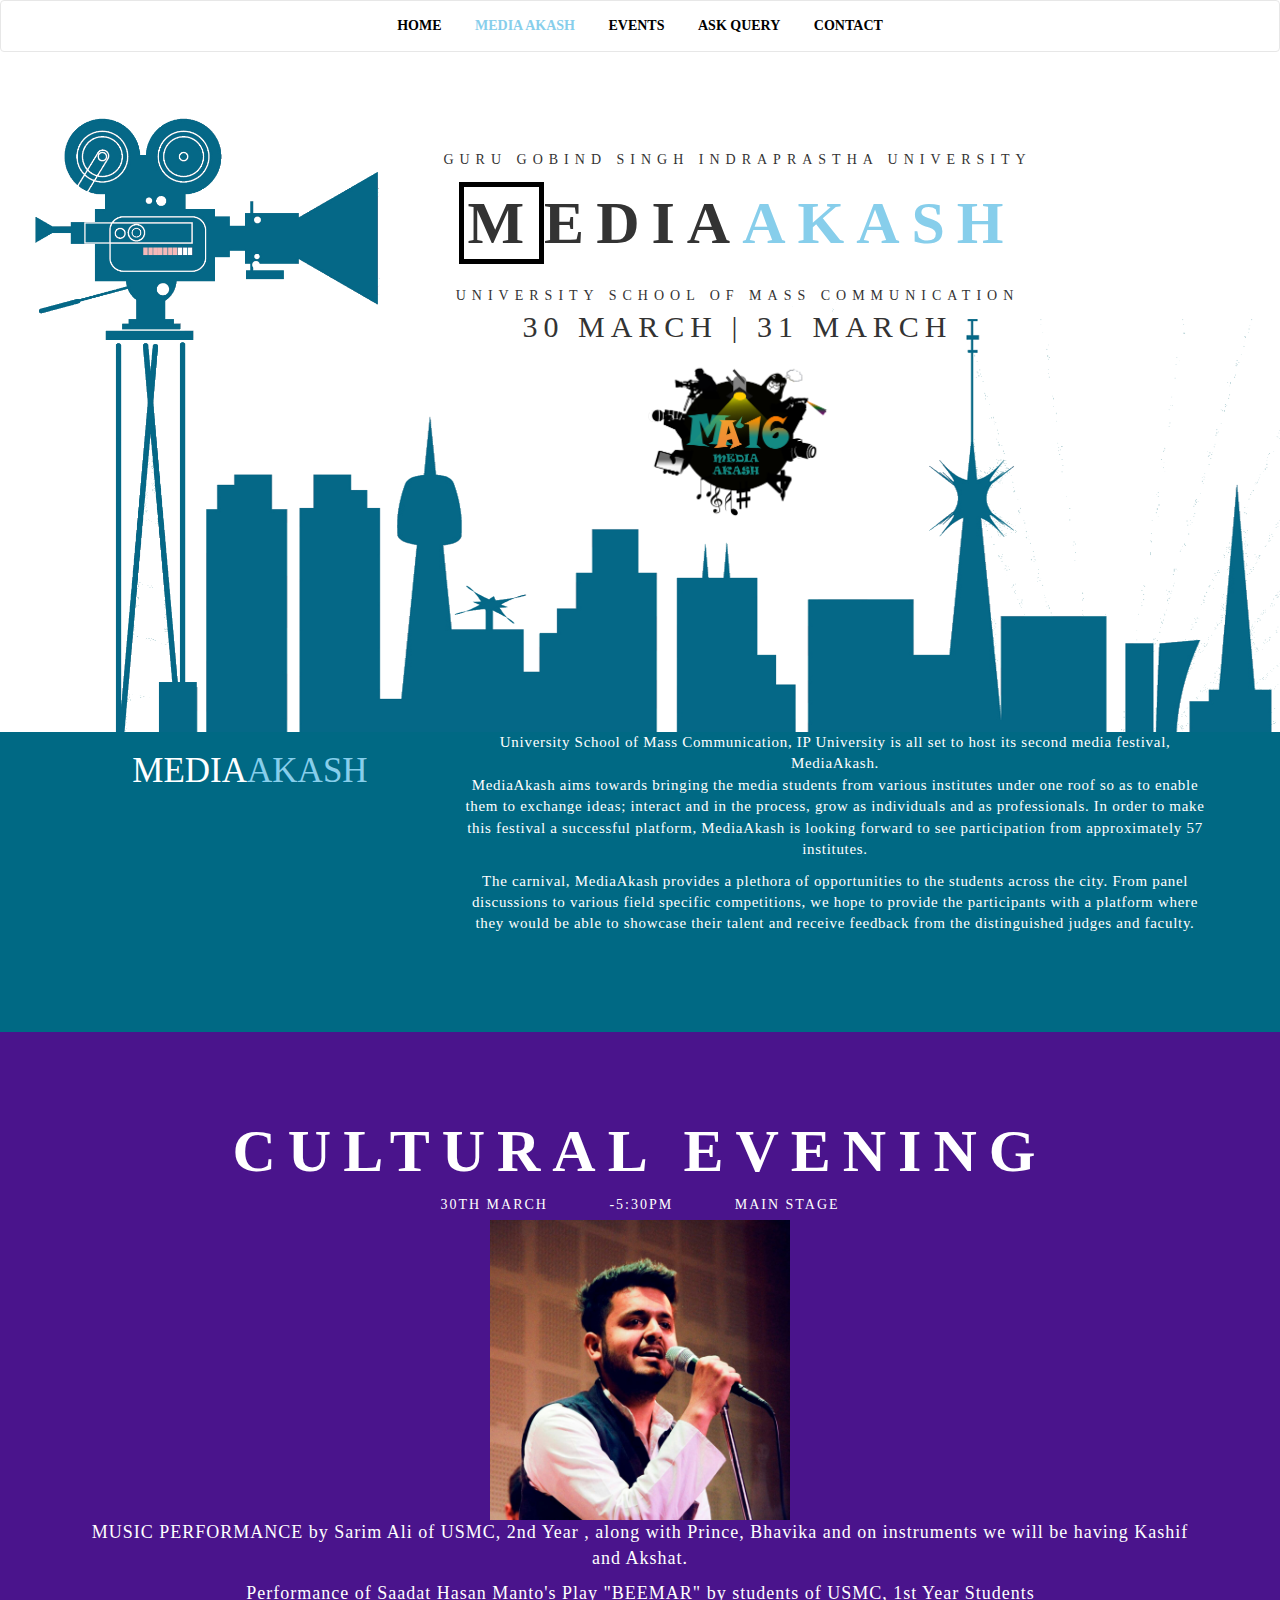
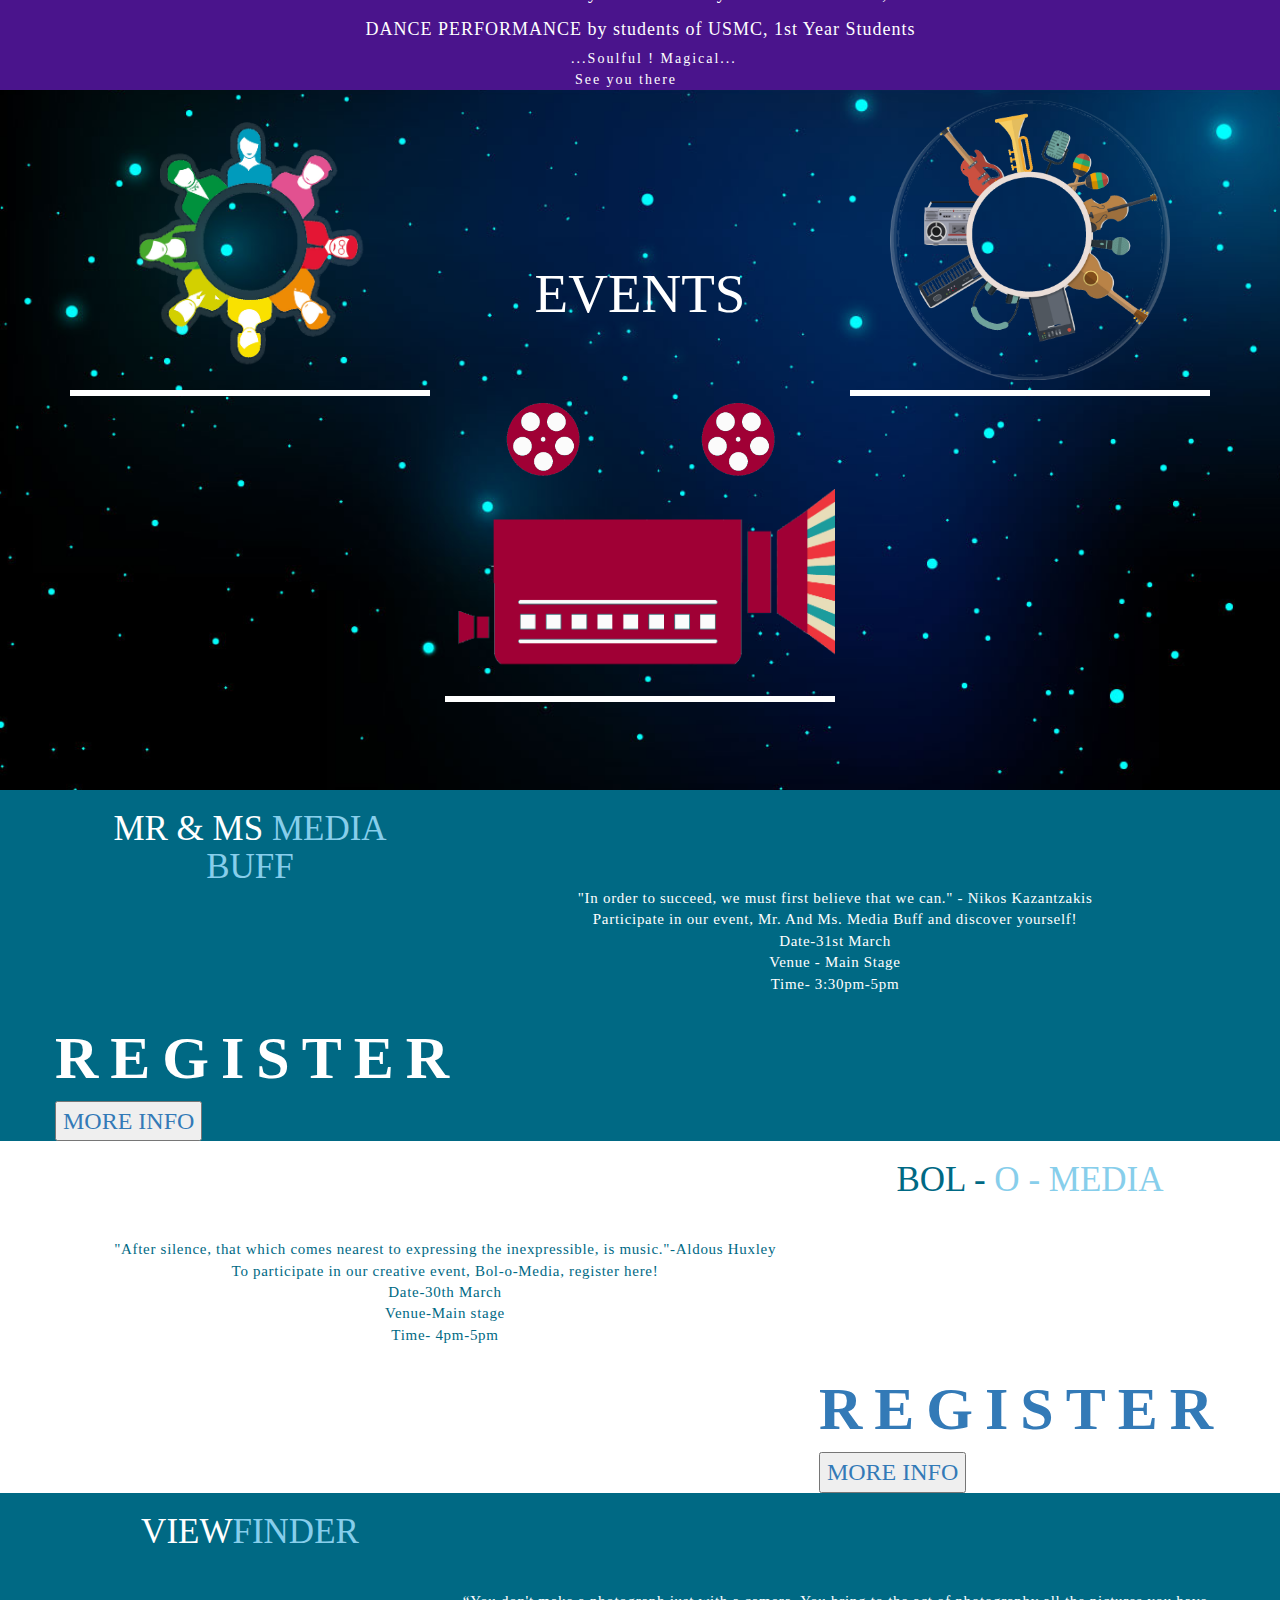
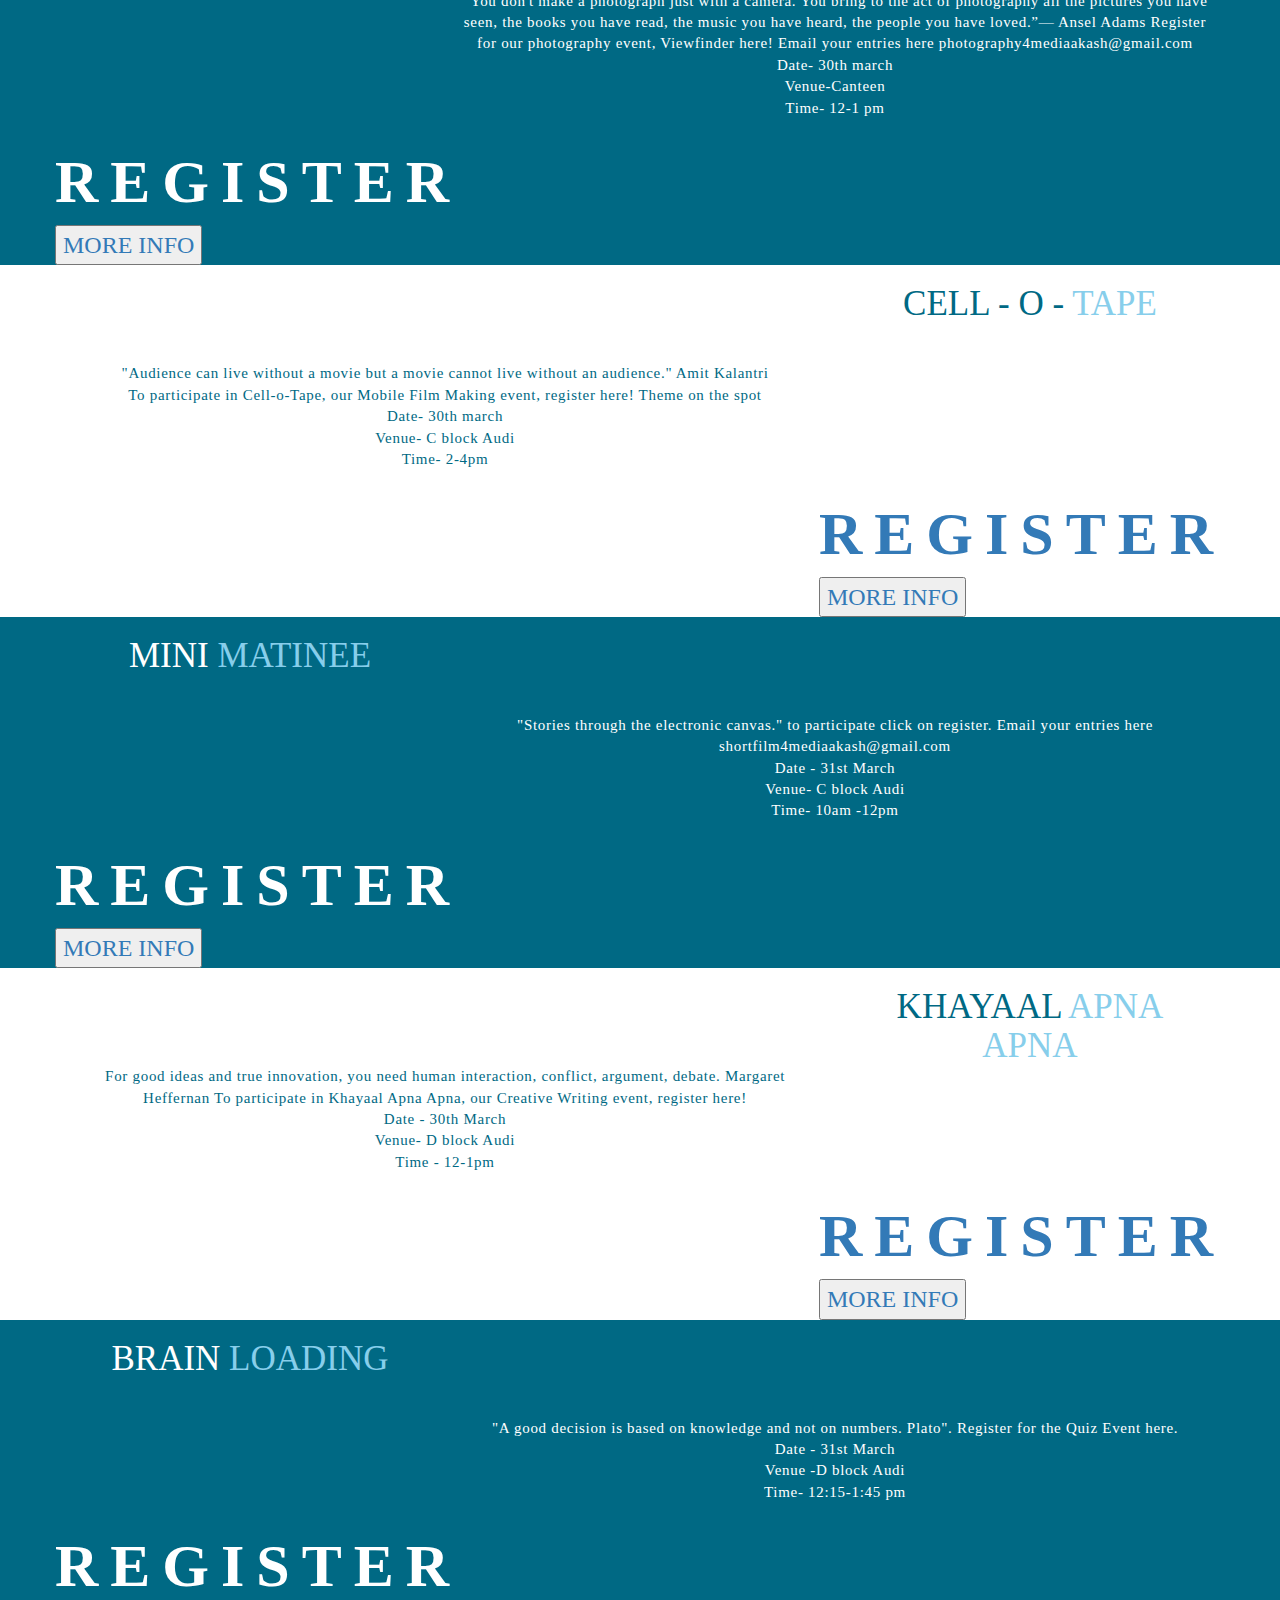
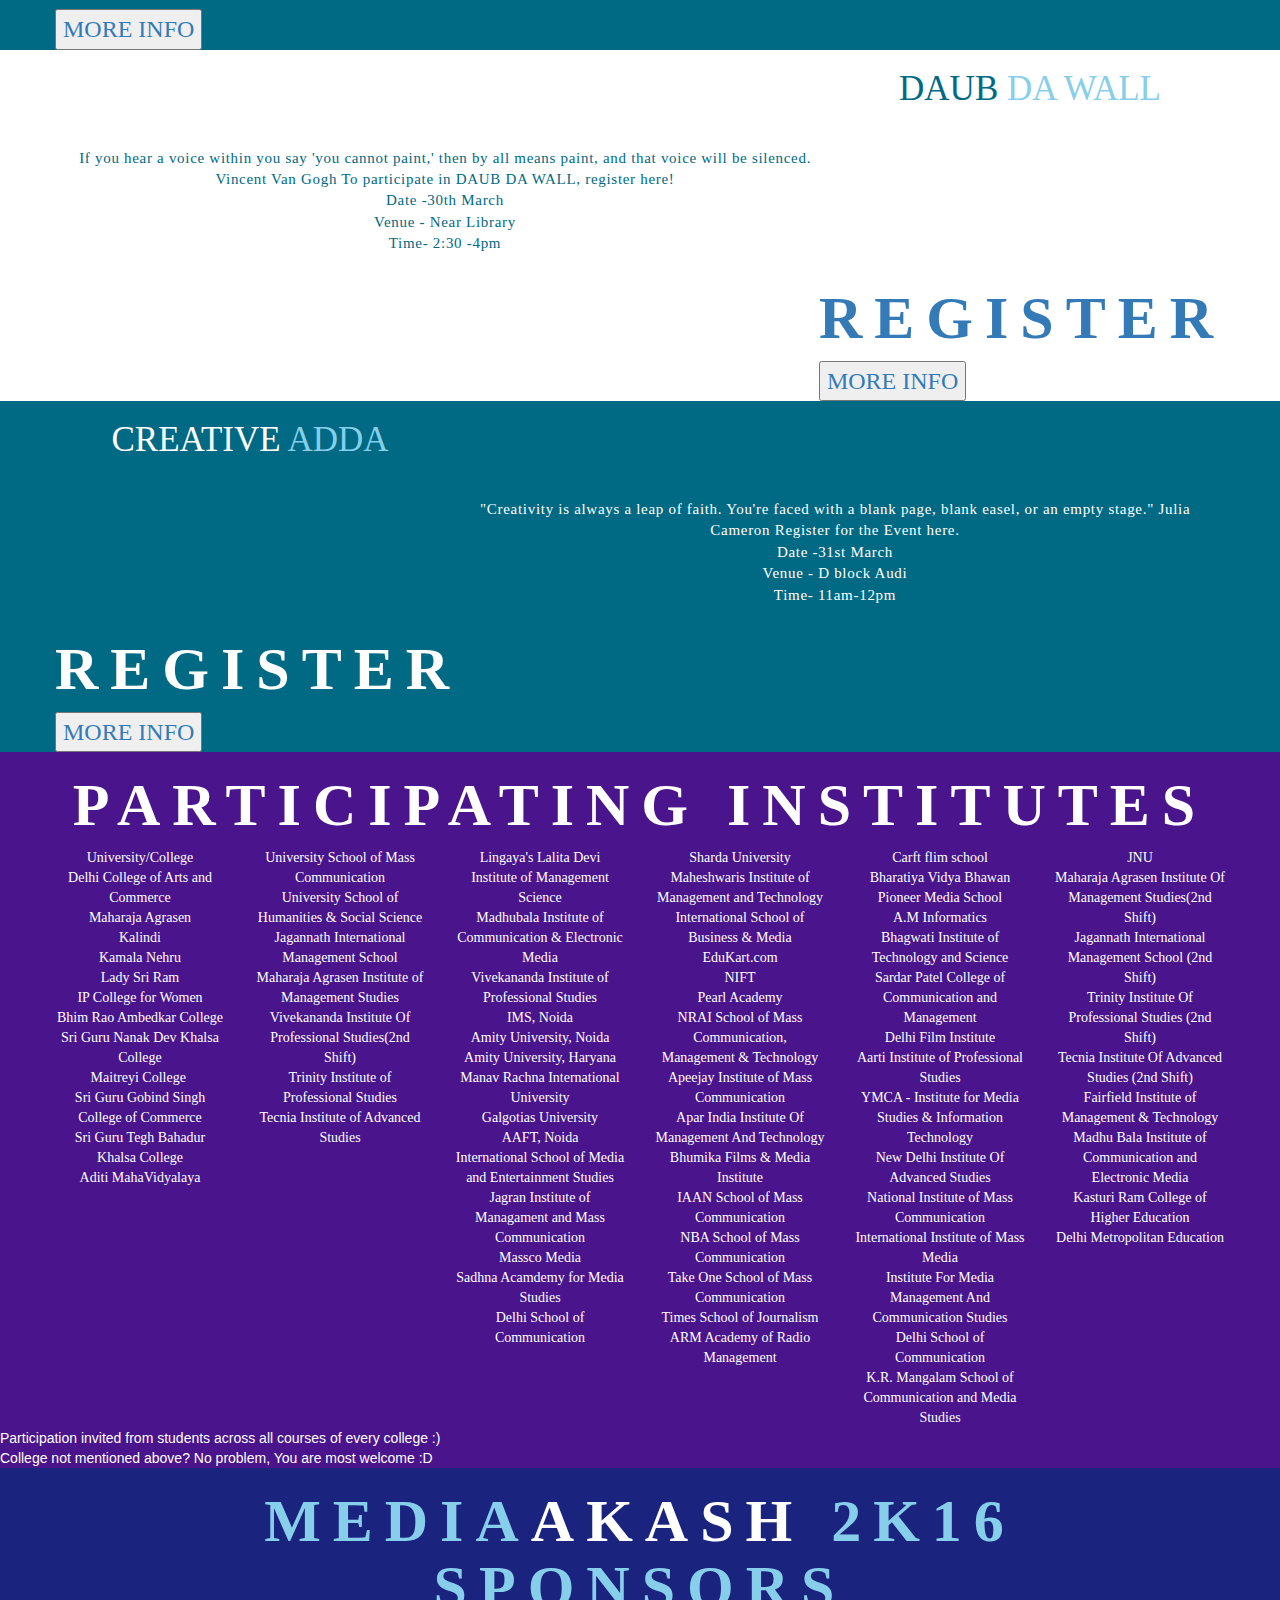
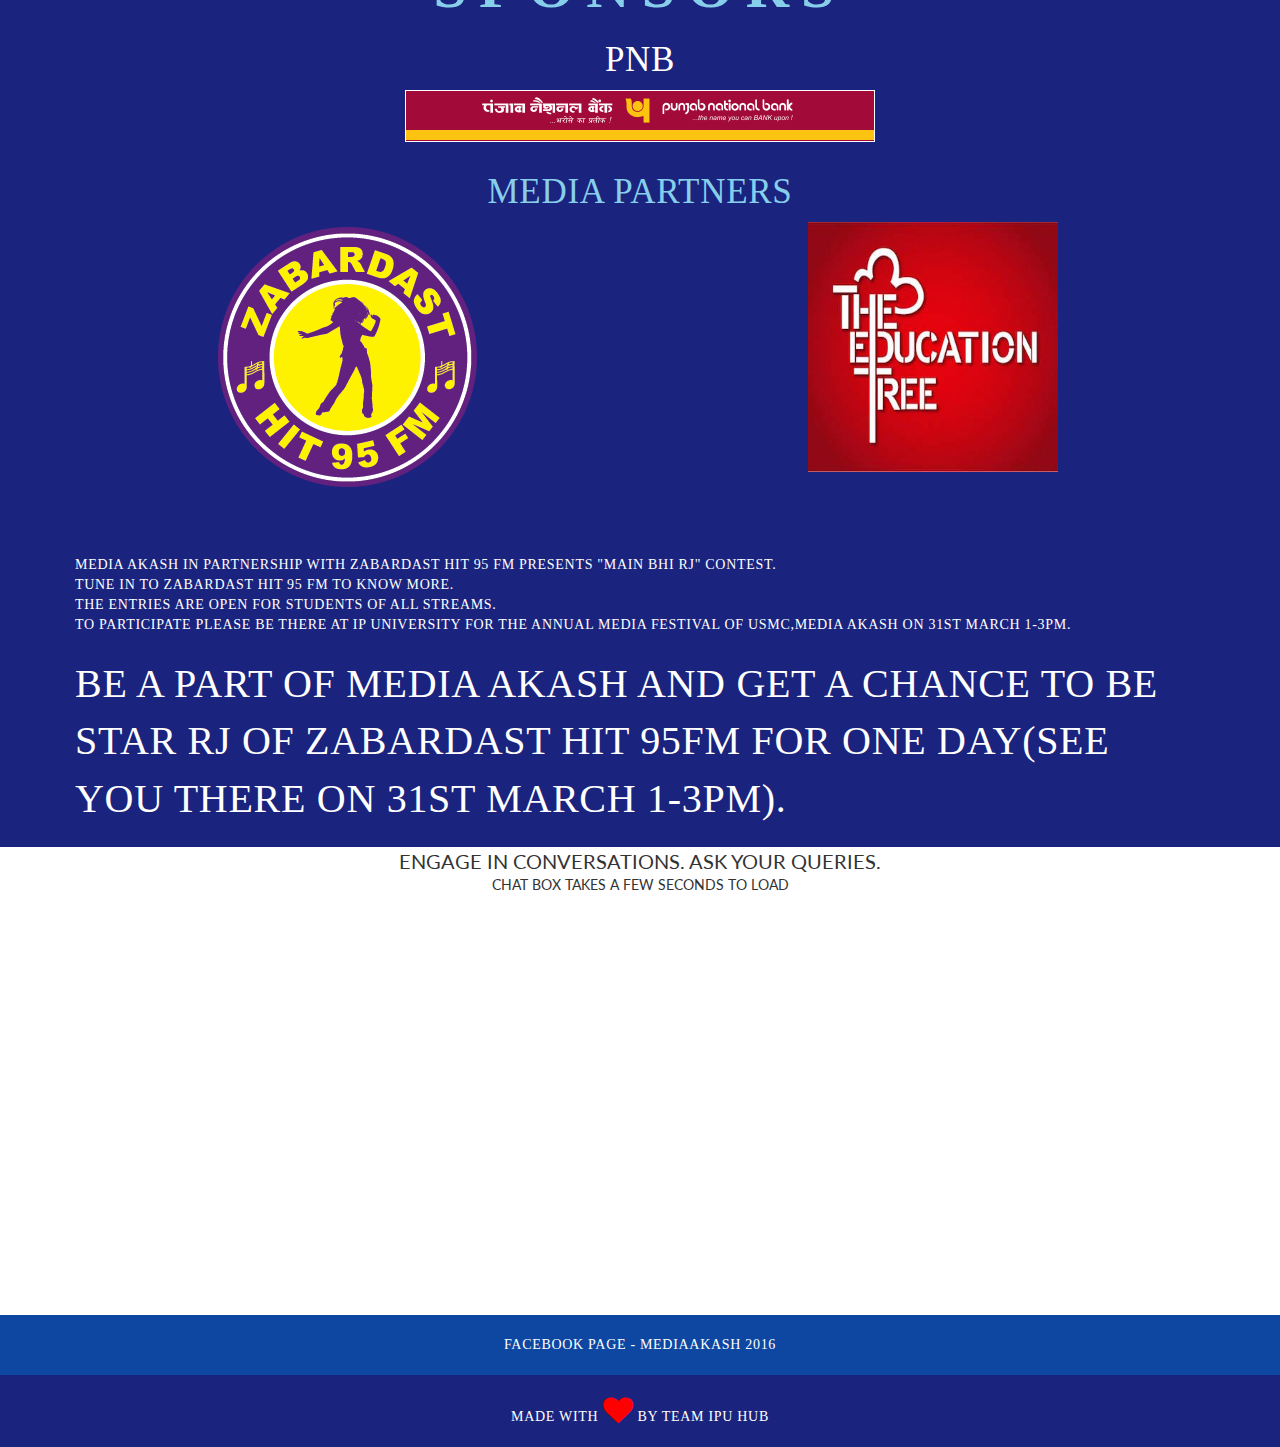
<file: mediaakash.html>
<!DOCTYPE html>
<html>

<head>
  <meta charset="utf-8">
<meta property="og:url"                content="http://ipuhub.com/mediaakash.html" />
<meta property="og:type"               content="article" />
<meta property="og:title"              content="MediaAkash 2K16" />
<meta property="og:description"        content="WELCOME TO OFFICIAL WEBSITE OF THE ANNUAL USMC FEST" />
<meta property="og:image"              content="https://farm2.staticflickr.com/1688/25159456833_f785169199.jpg" />
<meta name="viewport" content="width=device-width, initial-scale=1.0">
  <meta http-equiv="content-type" content="text/html; charset=UTF-8">
  <title>M E D I A A K A S H  2 K 1 6</title>
  <link rel="stylesheet" href="http://maxcdn.bootstrapcdn.com/bootstrap/3.3.6/css/bootstrap.min.css">
  <script src="https://ajax.googleapis.com/ajax/libs/jquery/1.12.0/jquery.min.js"></script>
  <script src="http://maxcdn.bootstrapcdn.com/bootstrap/3.3.6/js/bootstrap.min.js"></script>
  <link href="https://maxcdn.bootstrapcdn.com/font-awesome/4.5.0/css/font-awesome.min.css" rel="stylesheet">

<link href='https://fonts.googleapis.com/css?family=Lato:400,400italic,700,900' rel='stylesheet' type='text/css'>



  <style media="screen">
  @font-face {
    font-family: "Futura Std Medium";
    src: url("//d2xzbo2ehns0vv.cloudfront.net/media/wysiwyg/futura-fonts/FuturaStd-Medium.woff") format("woff"), url("//d2xzbo2ehns0vv.cloudfront.net/media/wysiwyg/futura-fonts/FuturaStd-Medium.otf") format("otf"), url("//d2xzbo2ehns0vv.cloudfront.net/media/wysiwyg/futura-fonts/FuturaStd-Medium.eot") format("eot"), url("//d2xzbo2ehns0vv.cloudfront.net/media/wysiwyg/futura-fonts/FuturaStd-Medium.ttf") format("ttf");
  }

  @font-face {
    font-family: "Futura Std Book";
    src: url("//d2xzbo2ehns0vv.cloudfront.net/media/wysiwyg/futura-fonts/FuturaStd-Medium.woff") format("woff"), url("//d2xzbo2ehns0vv.cloudfront.net/media/wysiwyg/futura-fonts/FuturaStd-Medium.otf") format("otf"), url("//d2xzbo2ehns0vv.cloudfront.net/media/wysiwyg/futura-fonts/FuturaStd-Medium.eot") format("eot"), url("//d2xzbo2ehns0vv.cloudfront.net/media/wysiwyg/futura-fonts/FuturaStd-Medium.ttf") format("ttf");
  }

  @font-face {
    font-family: "Futura Std Bold";
    src: url("//d2xzbo2ehns0vv.cloudfront.net/media/wysiwyg/futura-fonts/FuturaStd-Heavy.woff") format("woff"), url("//d2xzbo2ehns0vv.cloudfront.net/media/wysiwyg/futura-fonts/FuturaStd-Heavy.otf") format("otf"), url("//d2xzbo2ehns0vv.cloudfront.net/media/wysiwyg/futura-fonts/FuturaStd-Heavy.eot") format("eot"), url("//d2xzbo2ehns0vv.cloudfront.net/media/wysiwyg/futura-fonts/FuturaStd-Heavy.ttf") format("ttf");
  }
    @-webkit-keyframes mymove {
    0%   {transform: rotate(0deg)}

    100% {transform: rotate(1800deg)}
}
p{
font-size:15px !important;
}

/* Standard syntax */
@keyframes mymove {
    0%   {transform: rotate(0deg)}

    100% {transform: rotate(1800deg)}
}
.reel, .people{
  padding:10px;
  animation: mymove 10s infinite;
  -webkit-animation: mymove 10s infinite;
}
  .navbar-default .navbar-nav > .active > a, .navbar-default .navbar-nav > .active > a:focus, .navbar-default .navbar-nav > .active > a:hover{
    background-color: white !important;
  }
  .navbar-nav {
  width:100%;
    text-align: center;
  }
 
  .navbar-nav > li {
    float: none;
    display: inline-block;
  }
  .navbar{
  margin-bottom: 0px !important;

  }
  .navbar-default .navbar-nav > li > a{
  color:  black!important;
  }
  .navbar-default .navbar-nav > li > a:hover{
  color:#006984!important;
  }
  .navbar-default .navbar-nav > .active > a{
    color: skyblue !important;
  }
  #colleges{
    background-color: #4a148c;
    color:white !important;
  }
  .tit{
    padding-top: 7em;
  }
  .navbar-nav{
    font-family: "Futura Std Book" !important;
    color:black;
    font-weight: 600;
  }
  .navbar-default{
    background-color:white !important;
    color:black !important;
  }
    #particles {}

    .video {}

    h1 {
      font-family: "Futura Std Medium" !important;
      font-size: 60px;
      font-weight: 600;
      letter-spacing: 0.2em;
    }

    #particles {
      width: 100%;
      height: 100%;
      overflow: hidden;
    }
  .stuff{
    font-family: "Futura Std Medium";
    font-size: 16px;
    color: white;
    border: 3px solid white;
    padding-left:5px;
  }
  .txt{
    font-family: "Futura Std Medium";
    font-size: 20px;
    color: white;
    border: 3px solid white;
  }
    #events {
      background-color: #006984;
      height: 300px;
    }

    .poem {
      font-family: "Great Vibes";
      font-size: 30px;
    }

    #main {
      background-image: url("back.png");
      background-size: cover;
      height: 680px;

    }
    .people{
      height:300px;
      width:300px;
    }

    .a {
      border: 5px solid black;
      padding: 3px;
    }
    .title{
      font-family: "Futura Std Medium";
      font-size: 55px;
    }

    #space {
      height: 700px !important;
      background-size: cover;
      background-image: url('space.png')
    }

    .video {
      height: 200px;
      width: 80%;
    }

    .head {
      font-family: "Futura Std Medium";
      letter-spacing: 6px;
    }

    .college {
      font-family: "Futura Std Medium";
      letter-spacing: 6px;
    }

    .date {
      font-family: "Futura Std Medium";
      letter-spacing: 6px;
      font-size: 30px;
    }

    h3 {
      font-family: "Futura";
font-size:35px !important;
    }

    p {
      color: white;
      font-family: "Futura Std Medium";
      letter-spacing: 0.7px;
      text-indent: 0.3px;
    }

    .title {
      border: 0px solid white;

      margin-top: 3em;
    }

    .titleS {
      border: 3px solid white;
      padding: 0px 0px 0px 10px;
    }

    h2 {
      font-family: "Futura";
      font-weight: 600;
      color: skyblue;
      font-size: 20px !important;
    }

    .ph {
      height: 100px !important;
    }

    .eve {
      height: 250px;
      width: 250px;
      padding: 10px;
    }

    .reel {
      height: 100px;
      width: 100px;
      margin-top: 4em;
    }

    .eventstory {
      padding-top: 7em;
    }

    .reel2 {
      height: 150px;
      width: 150px;
      margin-right: 100%;
    }

    .cam {
      padding-top: 5em;
    }

    .eveb {
      background-color: #006984;
    }
    #evew{
      background-color: white;
    }
    #eves{
      background-color: #006984;
    }

    @media only screen and (max-width: 500px) {
      #main {
        background-image: url("back.png");
        background-size: cover;
       height:250px;


      }
      .head{
        padding-top: -30px;
      }
      h1{
        letter-spacing: 0px !important;
        font-size: 20px;
      }
      .date{
        font-size: 14px;
        color: black;
margin-top: 110px !important;

      }
      .college{

        color:black;
      }
      .eventstory {
        padding-top: 2em;
      }
      #events{
        height:700px;
      }

      #space{


         height:800px !important;
      }
      .eve {
        height: 150px;
        width: 150px;
        padding: 5px;
      }
      .reel{
      height: 60px;
       width:60px;
      }
      .reel2{
        height:100px;
        width:100px;
      }
      .title {
        border: 5px solid white;
        padding: 0px 0px 0px 3px;
        margin-top: 1em;
      }
      .cam {
        padding-top: 0em;
      }
      .titleS {
        border: 0px solid white ;
        padding: 0px 0px 0px 0px;
        font-size: 12px !important;
      }
      h2{
        font-size: 8px !important;
      }
      .stuff{
        padding: 5px;
        border: 0px !important;
      }
      .people{
        height: 150px;
        width:150px;

      }
      .txt{
        font-family: "Futura Std Medium";
        font-size: 14px !important;
        color: white;
        border:3px solid white;
      }
      .videocam{
        height:70px;
        width:300px;
      }
      .tit{
        padding-top: 0em;
      }
      .head, .college{
        font-size: 10px;
      }
      .name{
        padding-left: 24px;
      }
      .logo{
        height:200px;
        width:200px;
      }
    }
    .logo{
      height:200px;
      width:200px;
    }
    .colname{
      font-family: 'Futura Std Medium';


    }
    .colname:hover{
      border-left: 2px solid red;
    }
.paddingdo{
padding:2em;
font-family:"Futura Std Medium";
letter-spacing:2px;
text-indent:2px;
}
  </style>
  <script type="text/javascript">
    $('document').ready(function(){
      var arr = ["University/College","","Delhi College of Arts and Commerce","Maharaja Agrasen","Kalindi","Kamala Nehru","Lady Sri Ram","IP College for Women","Bhim Rao Ambedkar College","Sri Guru Nanak Dev Khalsa College","Maitreyi College ","Sri Guru Gobind Singh College of Commerce","Sri Guru Tegh Bahadur Khalsa College","Aditi MahaVidyalaya","","University School of Mass Communication","University School of Humanities & Social Science","Jagannath International Management School","Maharaja Agrasen Institute of Management Studies","Vivekananda Institute Of Professional Studies(2nd Shift)","Trinity Institute of Professional Studies","Tecnia Institute of Advanced Studies","Maharaja Agrasen Institute Of Management Studies(2nd Shift)","Jagannath International Management School (2nd Shift)",
      "Trinity Institute Of Professional Studies (2nd Shift)","Tecnia Institute Of Advanced Studies (2nd Shift)","Fairfield Institute of Management & Technology","Madhu Bala Institute of Communication and Electronic Media","Kasturi Ram College of Higher Education","Delhi Metropolitan Education ","Lingaya's Lalita Devi Institute of Management Science","Madhubala Institute of Communication & Electronic Media ","Vivekananda Institute of Professional Studies","","IMS, Noida","Amity University, Noida","Amity University, Haryana","Manav Rachna International University","Galgotias University","AAFT, Noida","International School of Media and Entertainment Studies","Jagran Institute of Managament and Mass Communication","Massco Media","Sadhna Acamdemy for Media Studies","Delhi School of Communication","Sharda University","Maheshwaris Institute of Management and Technology ","International School of Business & Media",
      "EduKart.com","NIFT","Pearl Academy","NRAI School of Mass Communication, Management & Technology","Apeejay Institute of Mass Communication","Apar India Institute Of Management And Technology","Bhumika Films & Media Institute","IAAN School of Mass Communication","NBA School of Mass Communication","Take One School of Mass Communication","Times School of Journalism","ARM Academy of Radio Management ","Carft flim school","Bharatiya Vidya Bhawan","Pioneer Media School","A.M Informatics","Bhagwati Institute of Technology and Science"," Sardar Patel College of Communication and Management","Delhi Film Institute","Aarti Institute of Professional Studies","YMCA - Institute for Media Studies & Information Technology","New Delhi Institute Of Advanced Studies","National Institute of Mass Communication","International Institute of Mass Media","Institute For Media Management And Communication Studies",
      "Delhi School of Communication","K.R. Mangalam School of Communication and Media Studies","Apar India College of Management and Technology ","SOFTDOT Hi-Tech Educational & Training Institute","Shree Guru Gobind Singh Tricentenary University","Venkateshwara Open University","Apex India Vidyapeeth ","YWCA Institute of Mass Media Studies ","Center for Research in Art of Film and Television","Purple Rose Arts and Media Institute","Delta College of Professional Studies","International Academy of Information Technology ","Jagran Institute of Management and Mass Communication ","","Jamia Milia Islamia","M.A (Journalism)","Indira Gandhi National Open University, School of Journalism and New Media Studies","JNU "];
      var first = [];
      var second =[];
      var third = [];
      var fourth =[];
      var fifth =[];
      var sixth = [];

      var html =" ";
      var i = 0;
      for(i=0;i<15;i++){
        first.push(arr[i]);
      }
      for(i=15;i<22;i++){
        second.push(arr[i]);
      }
      for(i=30;i<45;i++){
        third.push(arr[i]);
      }
      for(i=45;i<60;i++){
        fourth.push(arr[i]);
      }
      for(i=60;i<75;i++){
        fifth.push(arr[i]);
      }
      for(i=90;i<93;i++){
        sixth.push(arr[i]);
      }
      for(i=22;i<30;i++){
        sixth.push(arr[i]);
      }
      console.log(first);

      first.forEach(function(val){
        html+='<div class="colname">' + val + '</div>'
      });
      $('.firstList').html(html);
      html="";
      second.forEach(function(val){
        html+='<div class="colname">' + val + '</div>'
      });
      $('.secondList').html(html);
      html="";
      third.forEach(function(val){
        html+='<div class="colname">' + val + '</div>'
      });
      $('.thirdList').html(html);
      html="";
      fourth.forEach(function(val){
        html+='<div class="colname">' + val + '</div>'
      });
      $('.fourthList').html(html);
      html="";
      fifth.forEach(function(val){
        html+='<div class="colname">' + val + '</div>'
      });
      $('.fifthList').html(html);
      html="";
      sixth.forEach(function(val){
if(val!==undefined)
        html+='<div class="colname">' + val + '</div>'
      });
      $('.sixthList').html(html);
      html="";
    });
  </script>
</head>

<body>
  <nav class="navbar navbar-default" role="navigation">
    <div class="container-fluid">
      <!-- Brand and toggle get grouped for better mobile display -->
      <div class="navbar-header">
        <button type="button" class="navbar-toggle" data-toggle="collapse" data-target="#bs-example-navbar-collapse-1">
          <span class="sr-only">Toggle navigation</span>
          <span class="icon-bar"></span>
          <span class="icon-bar"></span>
          <span class="icon-bar"></span>
        </button>

      </div>

      <!-- Collect the nav links, forms, and other content for toggling -->
      <div class="collapse navbar-collapse" id="bs-example-navbar-collapse-1">
        <ul class="nav navbar-nav">

          <li ><a href="index.html">HOME</a></li>
            <li class="active" ><a href="mediaakash.html">MEDIA AKASH</a></li>
          <li ><a href="#events">EVENTS</a></li>
          <li><a href="#chatbox">ASK QUERY</a></li>
          <li><a href="https://www.facebook.com/MediaAkash-962364880466737/?fref=ts">CONTACT</a></li>



        </ul>
      </div>
      <!-- /.navbar-collapse -->
    </div>
    <!-- /.container-fluid -->
  </nav>

  <section id="main">


    <div class="container">
      <div class="row">
        <div class="col-md-2">

        </div>
        <div class="col-md-10 col-xs-12 col-xs-offset-0 tit">
          <center>


            <div class="head">
              GURU GOBIND SINGH INDRAPRASTHA UNIVERSITY
            </div>

            <div class="name">
              <h1><span class="a">M</span>EDIA<span style="color:skyblue">AKASH</span></h1>
            </div>
            <br>
            <div class="college col-xs-12">
              UNIVERSITY SCHOOL OF MASS COMMUNICATION
            </div>
            <div class="date">
              30 MARCH | 31 MARCH
            </div>
            <div class="logo">
              <img class="img-responsive" src="logoma.png" alt="" />
            </div>
          </center>
        </div>

      </div>
    </div>
  </section>
  <section id="events">
    <div class="container">
      <div class="content">
        <div class="row">
          <div class="col-md-4">
            <center>
              <h3><span style="color:white">MEDIA</span><span style="color:skyblue">AKASH</span></h3>
            </center>
          </div>
          <div class="col-md-8">
            <div class="story">
              <center>
                <p> University School of Mass Communication, IP University is all set to host its second media festival, MediaAkash.
                  <br> MediaAkash aims towards bringing the media students from various institutes under one roof so as to enable them to exchange ideas; interact and in the process, grow as individuals and as professionals. In order to make this festival
                  a successful platform, MediaAkash is looking forward to see participation from approximately 57 institutes.</p>
                <p>The carnival, MediaAkash provides a plethora of opportunities to the students across the city. From panel discussions to various field specific competitions, we hope to provide the participants with a platform where they would be able
                  to showcase their talent and receive feedback from the distinguished judges and faculty.</p>
                <br>
              </center>
            </div>
          </div>
        </div>
      <!--  <div class="row">
          <center>
            <div class="col-md-2">
              <h2>CELL - O - TAPE </h2>
            </div>
            <div class="col-md-2">
              <h2>VIEWFINDER</h2>
            </div>
            <div class="col-md-2">
              <h2>MINI - MATINEE</h2>
            </div>
            <div class="col-md-4">
              <h2>MR &amp; MS MEDIA BUFF</h2>
            </div>
            <div class="col-md-2">
              <h2>BOL - O - MEDIA</h2>
            </div>
          </center>
        </div>-->
        <div class="">

        </div>

      </div>
    </div>
    </div>

  </section>


<section id="colleges">
<div class="container">
<center>
<h1><span style="color:white"><br>CULTURAL EVENING</span></h1>
<span class="paddingdo">30TH MARCH </span> <span class="paddingdo">-5:30PM </span> <span class="paddingdo">MAIN STAGE </span> 

<div class="cultural">
<img class="img-responsive" height=300px width=300px src="sarim.jpg" alt="" />

MUSIC PERFORMANCE by Sarim Ali of USMC, 2nd Year , along with Prince, Bhavika and on instruments we will be having Kashif and Akshat.
</div>
<div class="cultural">
Performance of Saadat Hasan Manto's Play "BEEMAR"  by students of USMC, 1st Year Students
</div>
<div class="cultural">
DANCE PERFORMANCE by students of USMC, 1st Year Students
</div>
<span class="paddingdo">...Soulful ! Magical... <br>See you there  </span> 
</center>
</div>
</section>











  <section id="space">
    <div class="container">
      <div class="row">
        <div class="col-md-4 col-xs-12">
          <center>
          <img class="img-responsive people" src="p.png" alt="" />
          <div class="txt">

          </div>
        </div>
        <div class="col-md-4 col-xs-12">
          <div class="row">
            <div class="title">
              <center><span style="color:white">EVENTS</span><br>

            </center>
            </div>
          </div>
          <div class="row">

            <div class="col-md-6 col-xs-6">
              <center><img class="img-responsive reel" src="r1.png" alt="" /></center>
            </div>
            <div class="col-md-6 col-xs-6">
              <center>  <img class="img-responsive reel"src="r1.png" alt="" /></center>
            </div>
          </div>
          <div class="row">
          <center>  <img class="img-responsive videocam" src="vid.png" alt="" /></center>
        </div>

          <div class="row">
            <center>
            <div class="col-md-4 col-xs-12 stuff">
              
            </div>
            <div class="col-md-4 col-xs-12 stuff">
              
            </div>
            <div class="col-md-4 col-xs-12 stuff">

            </div>
          </center>
          </div>
          </div>



          <div class="col-md-4 col-xs-12">
            <center><img class="img-responsive people" src="m.png" alt="" />
            <div class="txt">
              </center>
            </div>
          </div>
        </div>

      </div>
    </div>

  </section>
  <section id="eves">
    <div class="container">
      <div class="row"><center>
        <div class="col-md-4 col-xs-12">
            <h3><span style="color:white">MR &amp; MS </span><span style="color:skyblue">MEDIA BUFF</span></h3>
        </div>
        <div class="col-md-8 col-xs-12">
          <div class="story eventstory">
            <center>
              <p> "In order to succeed, we must first believe that we can." - Nikos Kazantzakis <br>
Participate in our event, Mr. And Ms. Media Buff and discover yourself! <br> Date-31st March <br> Venue - Main Stage <br> Time- 3:30pm-5pm
              </p>
            </center>
          </div>
        </div>
      </div>
        <div class="row">
            <h1><a href="https://docs.google.com/forms/d/1lBl54f90i3GWjPpgiWvkmyHhUL4O7Dunlwf4L2r0Y_M/viewform?c=0&w=1"><span style="color:white !important;">REGISTER</span></a></h1>
            <a href="https://drive.google.com/file/d/0Bw5F_ERLHYuGTktyVk9PQ0VvZHc/view?usp=drive_web"><button type="button" name="button"><span style="font-size:24px;font-family:'Futura Std Medium'">MORE INFO</span></button></a>
        </div>

    </div>
  </section>
  <section id="evew">
    <div class="container">
      <div class="row"><center>
        <div class="col-md-8 col-xs-12">
          <div class="story eventstory">
            <center>
              <p style="color:#006984 !important"> "After silence, that which comes nearest to expressing the inexpressible, is music."-Aldous Huxley
<br>To participate in our creative event, Bol-o-Media, register here! <br> Date-30th March <br> Venue-Main stage <br>Time- 4pm-5pm 
              </p>
            </center>
          </div>
        </div>
        <div class="col-md-4 col-xs-12">
          <h3><span style="color:#006984">BOL -  </span><span style="color:skyblue">O - MEDIA  </div>

      </div>
        <div class="row pull-right">
            <h1><span style="color:#006984;!important"><a href="https://docs.google.com/forms/d/1lBl54f90i3GWjPpgiWvkmyHhUL4O7Dunlwf4L2r0Y_M/viewform?c=0&w=1">REGISTER</a></span></h1>
            <a href="https://drive.google.com/file/d/0Bw5F_ERLHYuGQWdZQ1RWSWtCbDQ/view?usp=drive_web"><button type="button" name="button"><span style="font-size:24px;font-family:'Futura Std Medium'">MORE INFO</span></button></a>
        </div>

    </div>
  </section>
  <section id="eves">
    <div class="container">
      <div class="row"><center>
        <div class="col-md-4 col-xs-12">
  <h3><span style="color:white">VIEW</span><span style="color:skyblue">FINDER</span></h3>        </div>
        <div class="col-md-8 col-xs-12">
          <div class="story eventstory">
            <center>
              <p> “You don't make a photograph just with a camera. You bring to the act of photography all the pictures you have seen, the books you have read, the music you have heard, the people you have loved.”― Ansel Adams
    Register for our photography event, Viewfinder here! Email your entries here photography4mediaakash@gmail.com <br> Date- 30th march <br> Venue-Canteen <br> Time- 12-1 pm
              </p>
            </center>
          </div>
        </div>
      </div>
        <div class="row">
            <h1><a href="https://docs.google.com/forms/d/1lBl54f90i3GWjPpgiWvkmyHhUL4O7Dunlwf4L2r0Y_M/viewform?c=0&w=1"><span style="color:white !important;">REGISTER</span></a></h1>
            <a href="https://drive.google.com/file/d/0Bw5F_ERLHYuGeDlVTUdrQjUxY3c/view?usp=drive_web"><button type="button" name="button"><span style="font-size:24px;font-family:'Futura Std Medium'">MORE INFO</span></button></a>
        </div>

    </div>
  </section>
  <section id="evew">
    <div class="container">
      <div class="row"><center>
        <div class="col-md-8 col-xs-12">
          <div class="story eventstory">
            <center>
              <p style="color:#006984 !important"> "Audience can live without a movie but a movie cannot live without an audience." Amit Kalantri
<br>To participate in Cell-o-Tape, our Mobile Film Making event, register here! Theme on the spot <br> Date- 30th march <br>Venue- C block Audi <br> Time- 2-4pm
              </p>
            </center>
          </div>
        </div>
        <div class="col-md-4 col-xs-12">
            <h3><span style="color:#006984">CELL - O - </span><span style="color:skyblue">TAPE</span></h3>
          </div>

      </div>
        <div class="row pull-right">
            <h1><span style="color:#006984;!important"><a href="https://docs.google.com/forms/d/1lBl54f90i3GWjPpgiWvkmyHhUL4O7Dunlwf4L2r0Y_M/viewform?c=0&w=1">REGISTER</a></span></h1>
                <a href="https://drive.google.com/file/d/0Bw5F_ERLHYuGekI5MkRwdU1EYWc/view?usp=drive_web"><button type="button" name="button"><span style="font-size:24px;font-family:'Futura Std Medium'">MORE INFO</span></button></a>
        </div>

    </div>
  </section>

  <section id="eves">
    <div class="container">
      <div class="row"><center>
        <div class="col-md-4 col-xs-12">
          <h3><span style="color:white">MINI </span><span style="color:skyblue">MATINEE</span></h3>
        </div>
        <div class="col-md-8 col-xs-12">
          <div class="story eventstory">
            <center>
              <p> "Stories through the electronic canvas." to participate click on register. Email your entries here shortfilm4mediaakash@gmail.com <br> Date - 31st March <br> Venue- C block Audi <br> Time- 10am -12pm
              </p>
            </center>
          </div>
        </div>
      </div>
        <div class="row">
            <h1><a href="https://docs.google.com/forms/d/1lBl54f90i3GWjPpgiWvkmyHhUL4O7Dunlwf4L2r0Y_M/viewform?c=0&w=1"><span style="color:white !important;">REGISTER</span></a></h1>
  <a href="https://drive.google.com/file/d/0Bw5F_ERLHYuGZDNqZ2N4ZTdnZ0E/view?usp=drive_web"><button type="button" name="button"><span style="font-size:24px; font-family:'Futura Std Medium'">MORE INFO</span></button></a>
        </div>

    </div>
  </section>
  <section id="evew">
    <div class="container">
      <div class="row"><center>
        <div class="col-md-8 col-xs-12">
          <div class="story eventstory">
            <center>
              <p style="color:#006984 !important"> For good ideas and true innovation, you need human interaction, conflict, argument, debate. Margaret Heffernan

To participate in Khayaal Apna Apna, our Creative Writing event, register here! <br> Date - 30th March <br> Venue- D block Audi <br> Time - 12-1pm
              </p>
            </center>
          </div>
        </div>
        <div class="col-md-4 col-xs-12">
            <h3><span style="color:#006984">KHAYAAL</span><span style="color:skyblue"> APNA APNA</span></h3>
          </div>

      </div>
        <div class="row pull-right">
            <h1><span style="color:#006984;!important"><a href="https://docs.google.com/forms/d/1lBl54f90i3GWjPpgiWvkmyHhUL4O7Dunlwf4L2r0Y_M/viewform?c=0&w=1">REGISTER</a></span></h1>
                <a href="https://drive.google.com/file/d/0Bw5F_ERLHYuGNzg3dmpNaWlIUWM/view?usp=drive_web"><button type="button" name="button"><span style="font-size:24px;font-family:'Futura Std Medium'">MORE INFO</span></button></a>
        </div>

    </div>
  </section>
  <section id="eves">
    <div class="container">
      <div class="row"><center>
        <div class="col-md-4 col-xs-12">
          <h3><span style="color:white">BRAIN </span><span style="color:skyblue">LOADING</span></h3>
        </div>
        <div class="col-md-8 col-xs-12">
          <div class="story eventstory">
            <center>
              <p> "A good decision is based on knowledge and not on numbers. Plato".
                Register for the Quiz Event here. <br> Date - 31st March<br> Venue -D block Audi  <br> Time- 12:15-1:45 pm

              </p>
            </center>
          </div>
        </div>
      </div>
        <div class="row">
            <h1><a href="https://docs.google.com/forms/d/1lBl54f90i3GWjPpgiWvkmyHhUL4O7Dunlwf4L2r0Y_M/viewform?c=0&w=1"><span style="color:white !important;">REGISTER</span></a></h1>
  <a href="https://drive.google.com/file/d/0Bw5F_ERLHYuGbVVBTXZwNjRvSGM/view"><button type="button" name="button"><span style="font-size:24px; font-family:'Futura Std Medium'">MORE INFO</span></button></a>
        </div>

    </div>
  </section>
  <section id="evew">
    <div class="container">
      <div class="row"><center>
        <div class="col-md-8 col-xs-12">
          <div class="story eventstory">
            <center>
              <p style="color:#006984 !important"> If you hear a voice within you say 'you cannot paint,' then by all means paint, and that voice will be silenced. Vincent Van Gogh


To participate in DAUB DA WALL, register here! <br> Date -30th March  <br> Venue - Near Library <br> Time- 2:30 -4pm 
              </p>
            </center>
          </div>
        </div>
        <div class="col-md-4 col-xs-12">
            <h3><span style="color:#006984">DAUB</span><span style="color:skyblue"> DA WALL</span></h3>
          </div>

      </div>
        <div class="row pull-right">
            <h1><span style="color:#006984;!important"><a href="https://docs.google.com/forms/d/1lBl54f90i3GWjPpgiWvkmyHhUL4O7Dunlwf4L2r0Y_M/viewform?c=0&w=1">REGISTER</a></span></h1>
                <a href="https://drive.google.com/file/d/0Bw5F_ERLHYuGTHZzNGs1eUdxa1k/view?usp=drive_web"><button type="button" name="button"><span style="font-size:24px;font-family:'Futura Std Medium'">MORE INFO</span></button></a>
        </div>

    </div>
  </section>
  <section id="eves">
    <div class="container">
      <div class="row"><center>
        <div class="col-md-4 col-xs-12">
          <h3><span style="color:white">CREATIVE </span><span style="color:skyblue">ADDA</span></h3>
        </div>
        <div class="col-md-8 col-xs-12">
          <div class="story eventstory">
            <center>
              <p> "Creativity is always a leap of faith. You're faced with a blank page, blank easel, or an empty stage." Julia Cameron

                Register for the Event here. <br> Date -31st March  <br> Venue - D block Audi  <br> Time- 11am-12pm

              </p>
            </center>
          </div>
        </div>
      </div>
        <div class="row">
            <h1><a href="https://docs.google.com/forms/d/1lBl54f90i3GWjPpgiWvkmyHhUL4O7Dunlwf4L2r0Y_M/viewform?c=0&w=1"><span style="color:white !important;">REGISTER</span></a></h1>
  <a href="https://drive.google.com/file/d/0Bw5F_ERLHYuGQWs4SFhfeUNwa00/view"><button type="button" name="button"><span style="font-size:24px; font-family:'Futura Std Medium'">MORE INFO</span></button></a>
        </div>

    </div>
  </section>
 
  <section id="colleges">
    <div class="container">
      <div class="row">
        <div class="row">
          <center> <h1>PARTICIPATING INSTITUTES</h1></center>
        </div>
        <center>
        <div class="row">


        <div class="col-md-2 firstList">

        </div>
        <div class="col-md-2 secondList">

        </div>
        <div class="col-md-2 thirdList">

        </div>
        <div class="col-md-2 fourthList">

        </div>
        <div class="col-md-2 fifthList">

        </div>
        <div class="col-md-2 sixthList">

        </div>
        </div>
      </div>
    </div>

Participation invited from students across all courses of every college :) <br>
College not mentioned above? No problem, You are most welcome :D
  </section>

<section id="sponsor">
<div class="container">
      

        <div class="row">
          <center> <h1>MEDIA<span style="color:white">AKASH</span> 2K16 SPONSORS</h1></center>
      </div>
<div class="row">
<div class="sponsor-img">
<center>
<div class="caption"><span style="color:white !important;">PNB</span></div>
<div class="col-md-12"><img class="img-responsive" src="pnb.png"/></div>

</div>
</div>
<br>
<div class="row">
<center>

<div class="sponsor-img">
<div class="caption">MEDIA PARTNERS</div>
<div class="col-md-6"><img class="img-responsive" src="unnamed.png"/></div>
<div class="col-md-6"><img class="edu img-responsive" src="2s.jpeg"/></div>
</div>

</div>

<div class="row">
<div class="sponsor-text">
Media Akash in partnership with Zabardast Hit 95 FM presents "Main Bhi RJ" Contest. <br>Tune in to Zabardast Hit 95 FM to know more. <br>The entries are open for students of all streams. <br>To participate please be there at IP University for the annual media festival of USMC,Media Akash on 31st March 1-3pm. <br><br><span style="font-size:40px !important;">Be a part of Media Akash and get a chance to be Star RJ of Zabardast Hit 95FM for one day(see you there on 31st March 1-3pm).</span>
</div>
</center>
</div>


</div>
</section>
  <section id="chatbox">
    <div class="container">
<div class="row">
<center>
<div style="font-family:Lato; font-size:20px;">ENGAGE IN CONVERSATIONS. ASK YOUR QUERIES.</div>

<div style="font-family:Lato; font-size:14px;">CHAT BOX TAKES A FEW SECONDS TO LOAD</div>
<br>
</div>
      <div id="tlkio" data-channel="mediaakash" style="width:100%;height:400px;"></div><script async src="http://tlk.io/embed.js" type="text/javascript"></script>

    </div>

  </section>
  <section id="fb">

<div class="container">
      <div class="row">
        <center>

        <div class="col-md-12 fb">
        <a style="color: white ;" href="https://www.facebook.com/MediaAkash-962364880466737/?fref=nf">FACEBOOK PAGE - MEDIAAKASH 2016</a>
        </div>
      </center>
      </div>
</div>
  </section>

  <section id="footer">

    <div class="container">
      <div class="row">
        <center>
        <div class="col-md-12">
         MADE WITH <i class="fa fa-heart"></i> BY TEAM IPU HUB
        </div>
      </center>
      </div>
    </div>
  </section>
</body>

<style media="screen">
  #footer{
    padding: 20px;
    background-color: #1a237e !important;
    color: white !important;
    font-family: "Futura Std Medium";
    letter-spacing: 0.7px;
  }

  .fa-heart{
    color:red;
    font-size: 30px;
  }



  #fb{
    font-family: "Futura Std Medium";
    letter-spacing: 0.7px;
    background-color: #0d47a1;
    padding: 20px;
    color: white;

  }
.sponsor-text{

font-family: "Futura Std Medium";
    letter-spacing: 0.7px;
    text-transform:uppercase;
    padding: 20px;
    color: white;
}
.edu{
height:250px;
width:250px;

}
.caption{

padding:5px;
font-family: "Futura Std Medium";
    letter-spacing: 0.7px;
font-size:35px;
}
#sponsor{
background-color:#1A237E;
color:skyblue;
}
.cultural{

letter-spacing:1px;
text-indent:1px;
padding:5px;
font-size:18px;
font-family:"Futura Std Medium";
}
</style>
</body>
</html>
</file>
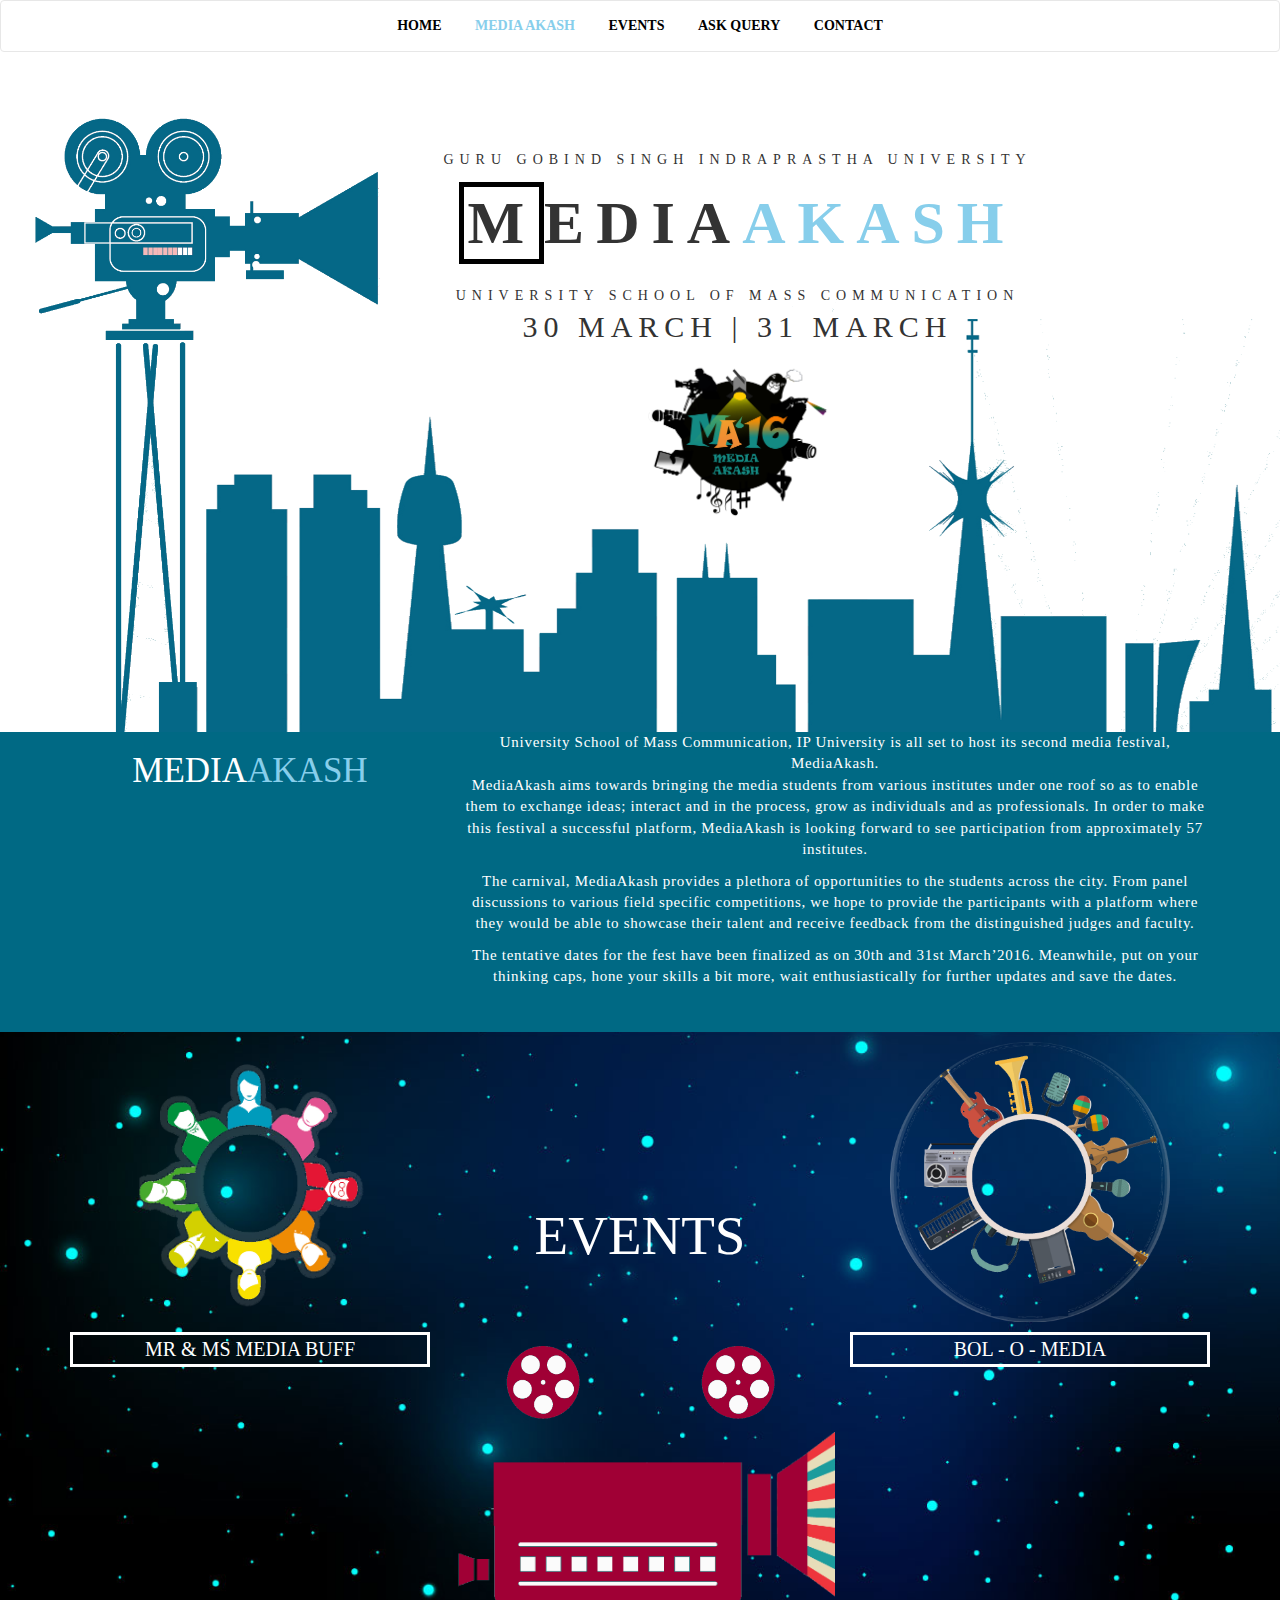
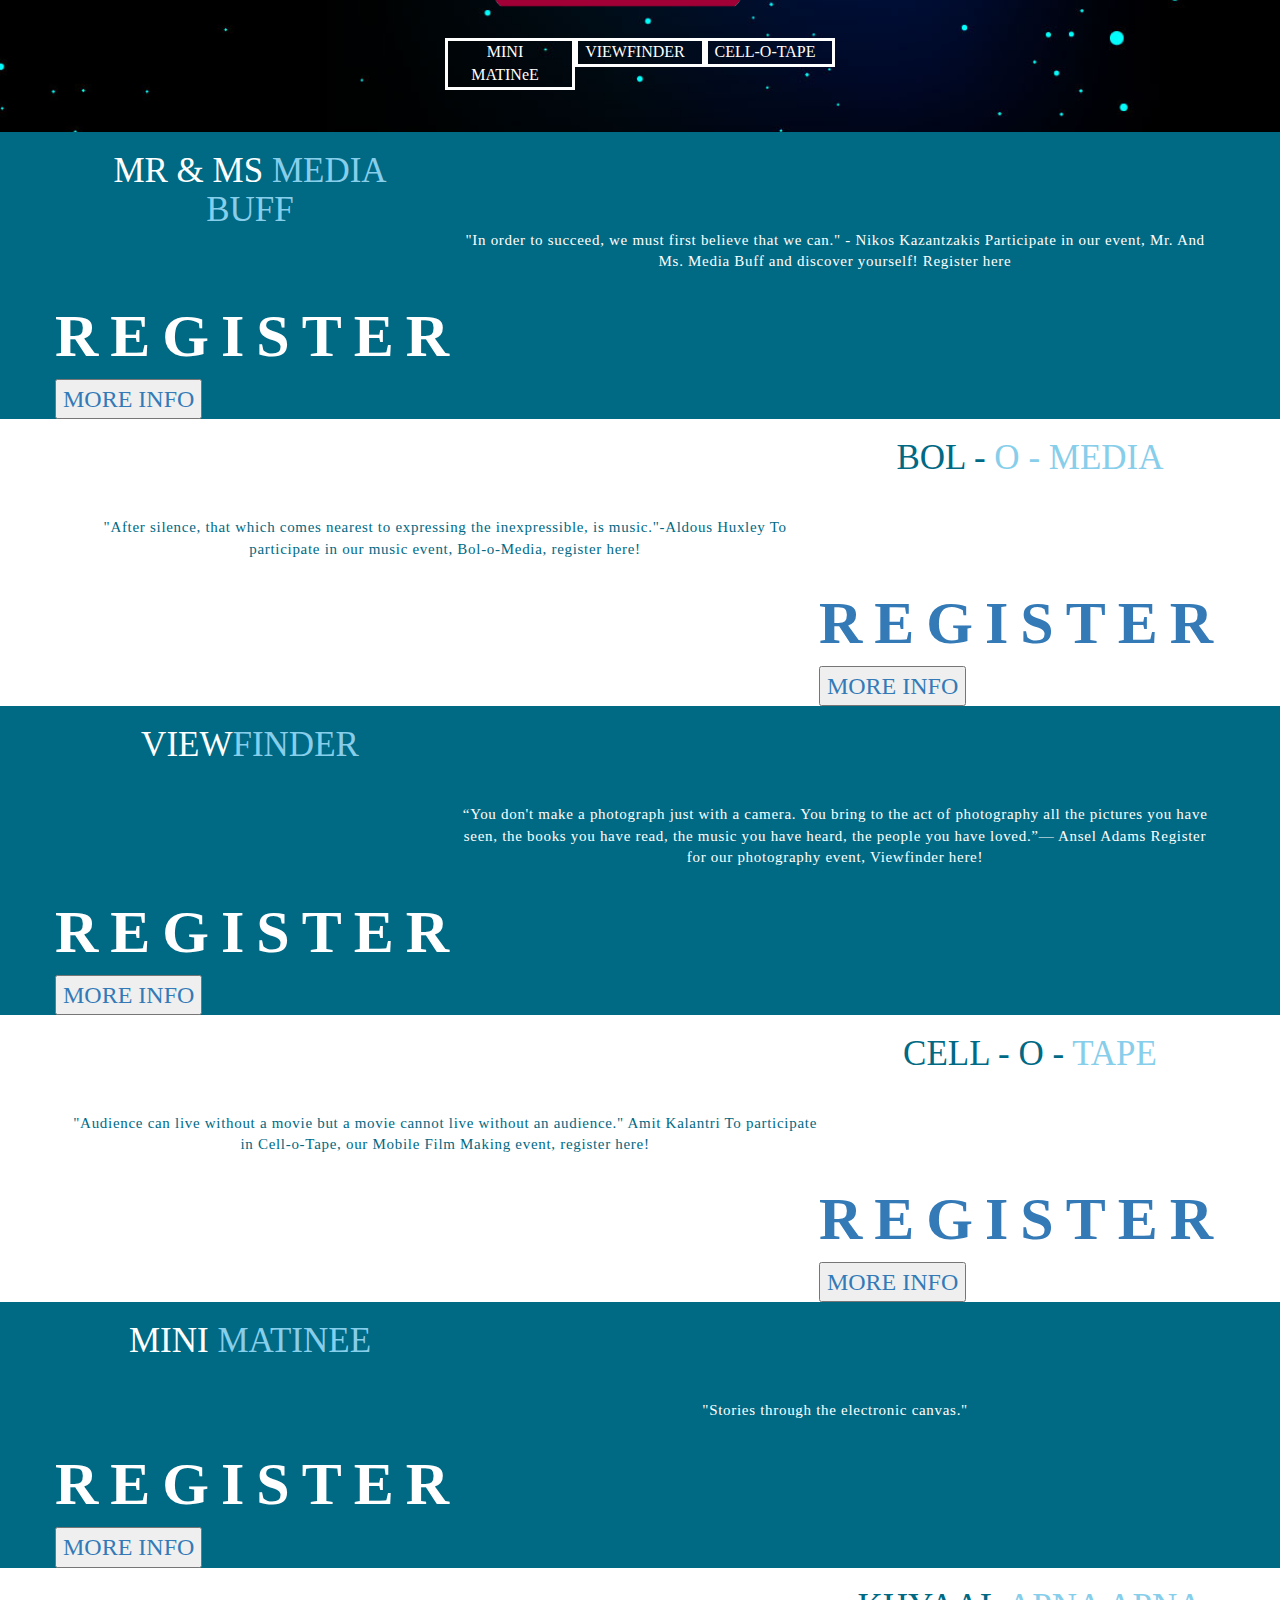
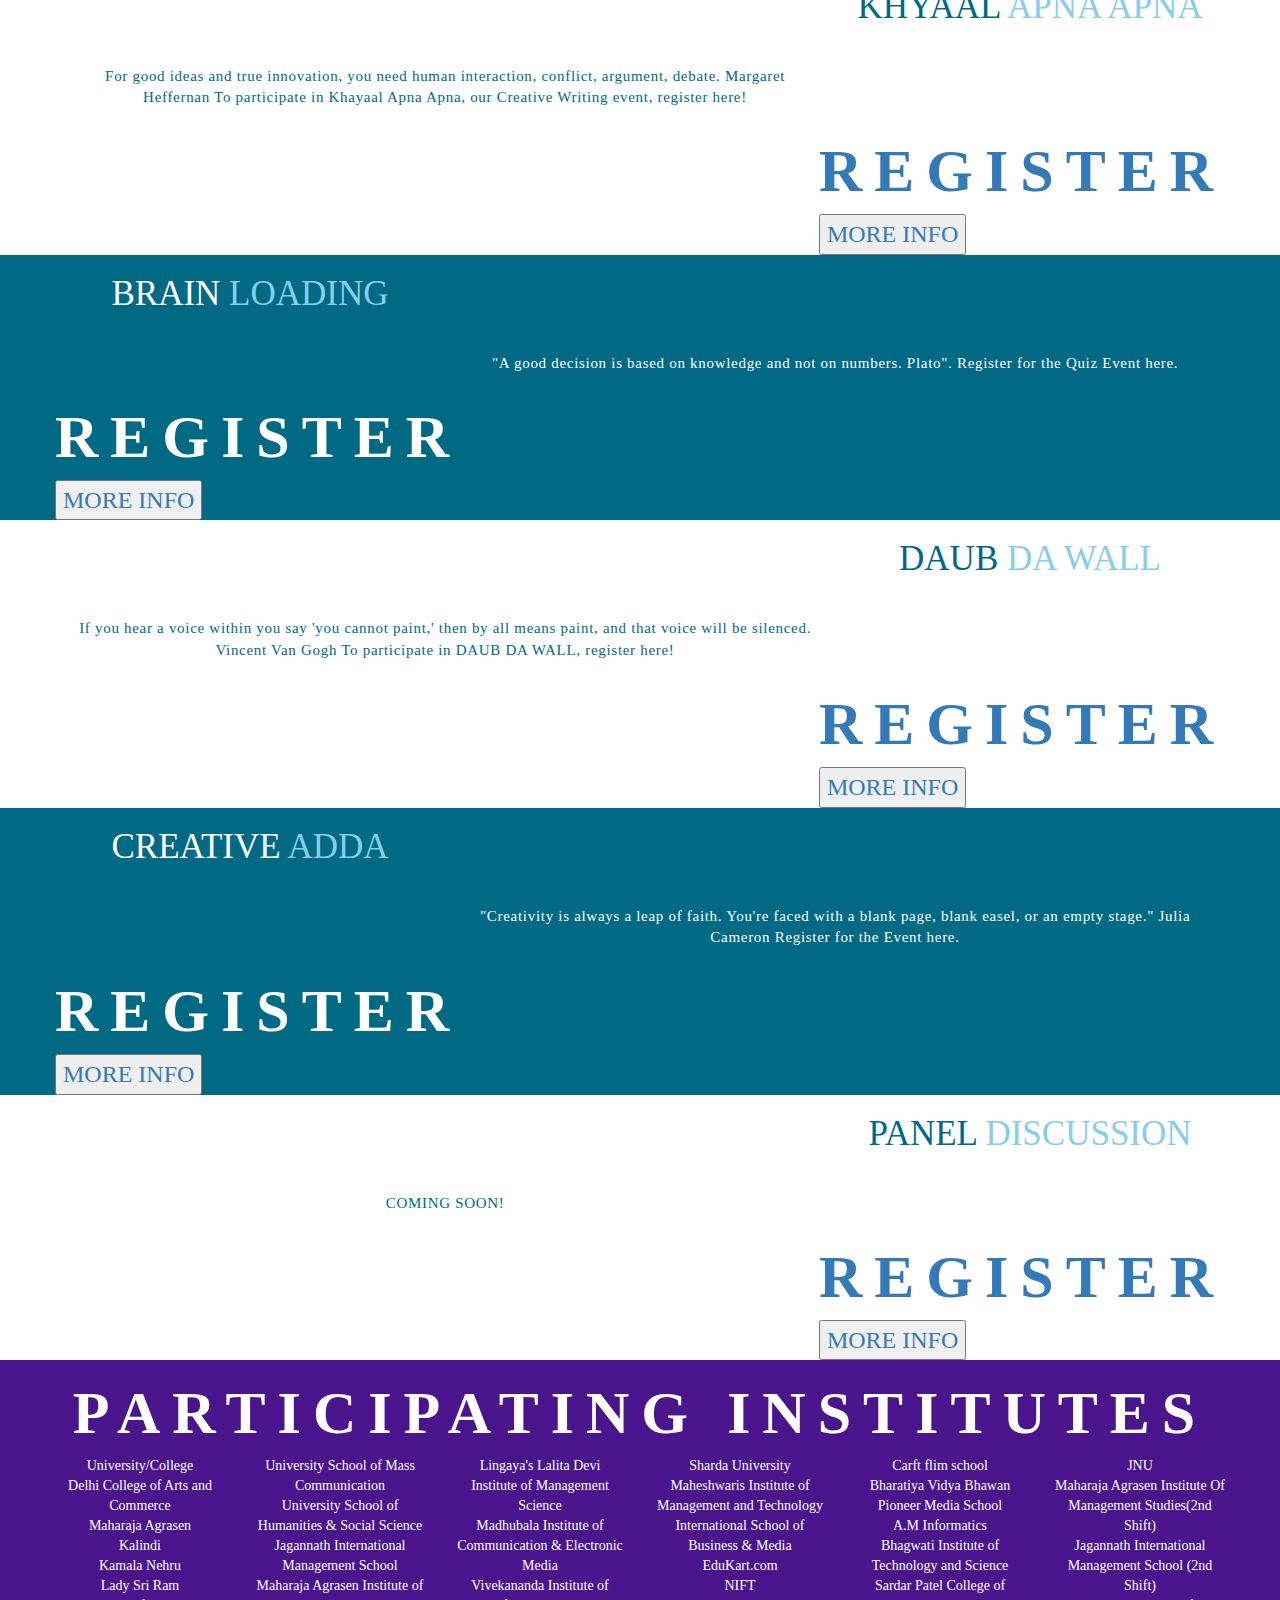
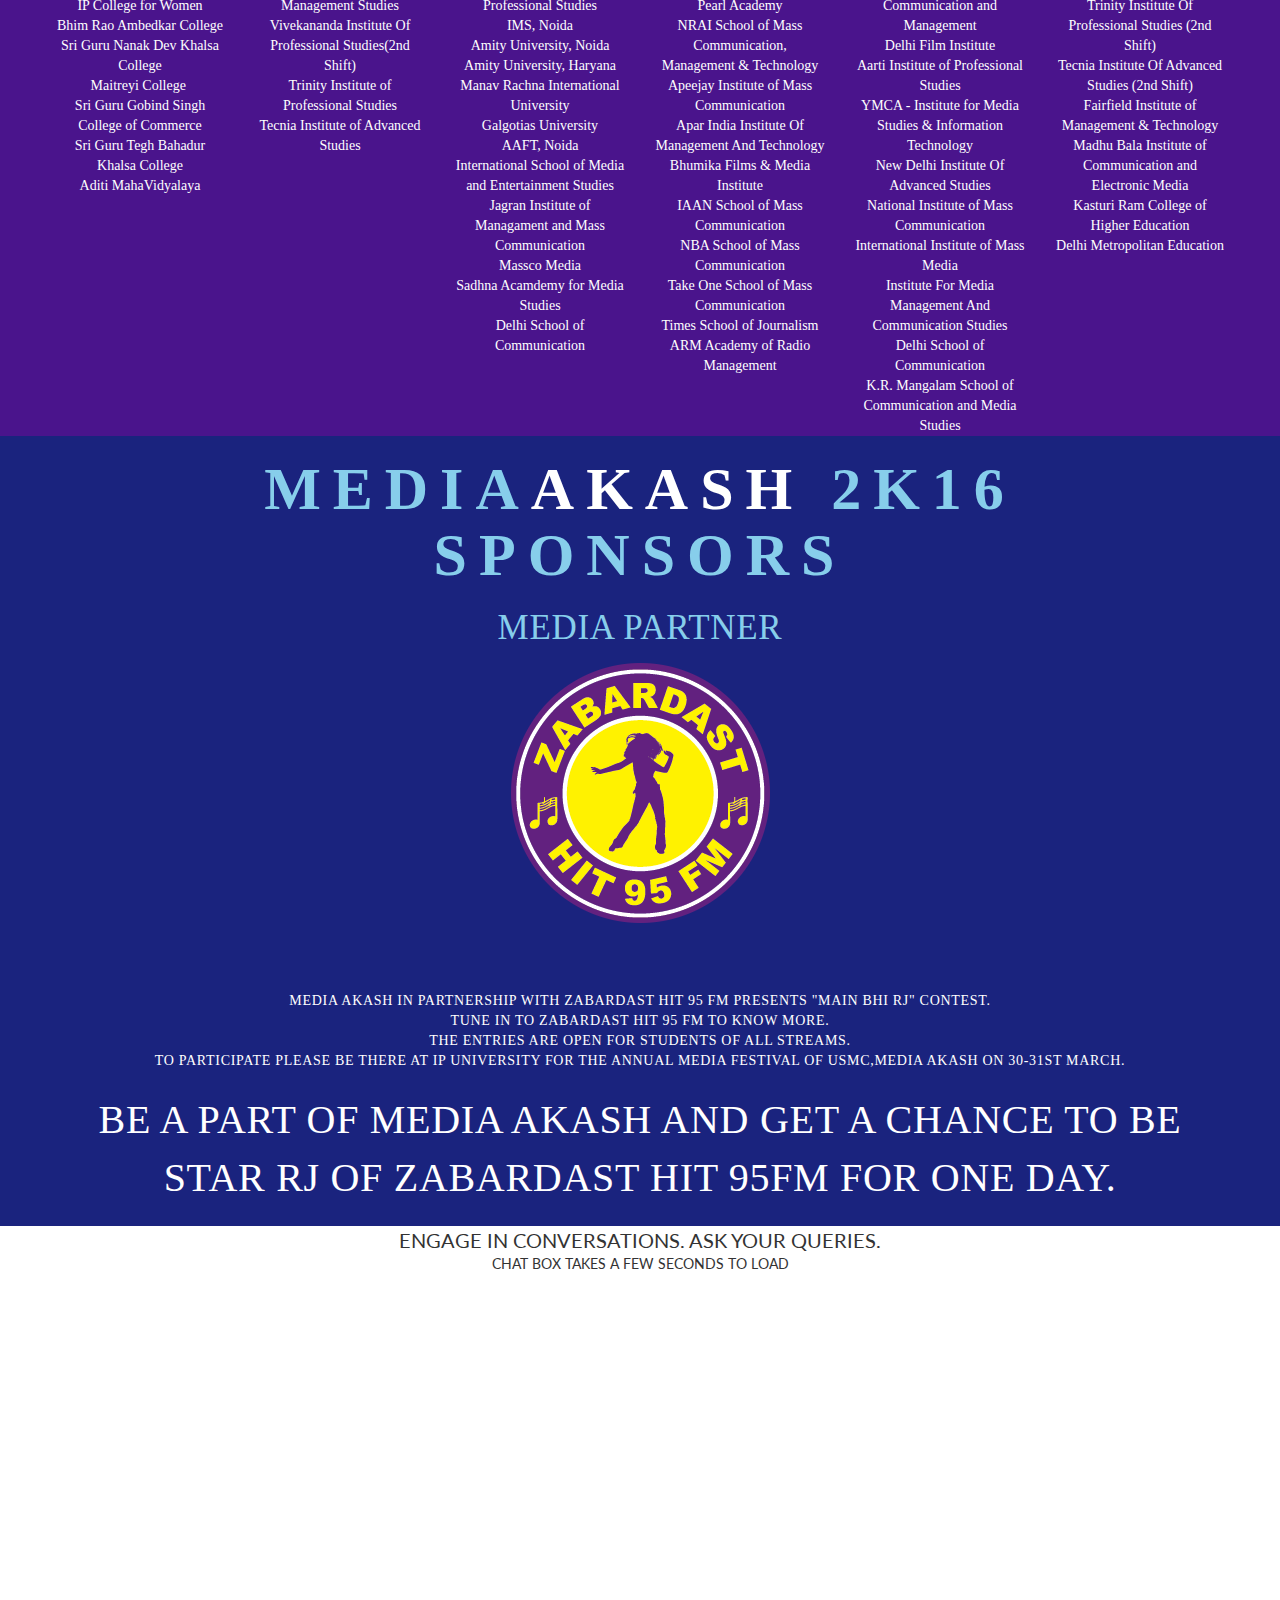
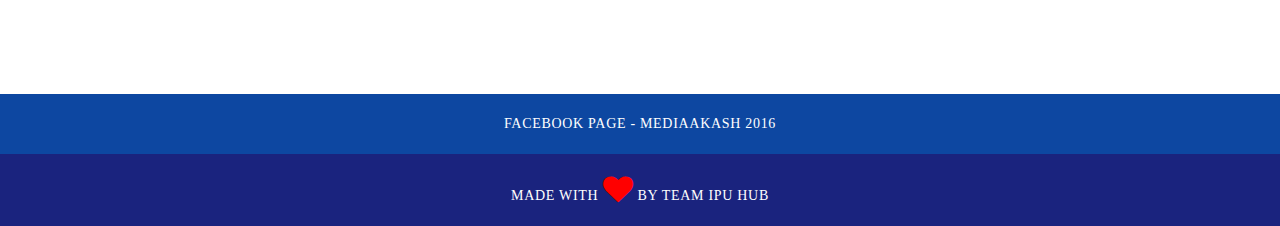
<file: test.html>
<!DOCTYPE html>
<html>

<head>
  <meta charset="utf-8">
<meta property="og:url"                content="http://ipuhub.com/mediaakash.html" />
<meta property="og:type"               content="article" />
<meta property="og:title"              content="MediaAkash 2K16" />
<meta property="og:description"        content="WELCOME TO OFFICIAL WEBSITE OF THE ANNUAL USMC FEST" />
<meta property="og:image"              content="https://farm2.staticflickr.com/1688/25159456833_f785169199.jpg" />
<meta name="viewport" content="width=device-width, initial-scale=1.0">
  <meta http-equiv="content-type" content="text/html; charset=UTF-8">
  <title>M E D I A A K A S H  2 K 1 6</title>
  <link rel="stylesheet" href="http://maxcdn.bootstrapcdn.com/bootstrap/3.3.6/css/bootstrap.min.css">
  <script src="https://ajax.googleapis.com/ajax/libs/jquery/1.12.0/jquery.min.js"></script>
  <script src="http://maxcdn.bootstrapcdn.com/bootstrap/3.3.6/js/bootstrap.min.js"></script>
  <link href="https://maxcdn.bootstrapcdn.com/font-awesome/4.5.0/css/font-awesome.min.css" rel="stylesheet">

<link href='https://fonts.googleapis.com/css?family=Lato:400,400italic,700,900' rel='stylesheet' type='text/css'>



  <style media="screen">
  @font-face {
    font-family: "Futura Std Medium";
    src: url("//d2xzbo2ehns0vv.cloudfront.net/media/wysiwyg/futura-fonts/FuturaStd-Medium.woff") format("woff"), url("//d2xzbo2ehns0vv.cloudfront.net/media/wysiwyg/futura-fonts/FuturaStd-Medium.otf") format("otf"), url("//d2xzbo2ehns0vv.cloudfront.net/media/wysiwyg/futura-fonts/FuturaStd-Medium.eot") format("eot"), url("//d2xzbo2ehns0vv.cloudfront.net/media/wysiwyg/futura-fonts/FuturaStd-Medium.ttf") format("ttf");
  }

  @font-face {
    font-family: "Futura Std Book";
    src: url("//d2xzbo2ehns0vv.cloudfront.net/media/wysiwyg/futura-fonts/FuturaStd-Medium.woff") format("woff"), url("//d2xzbo2ehns0vv.cloudfront.net/media/wysiwyg/futura-fonts/FuturaStd-Medium.otf") format("otf"), url("//d2xzbo2ehns0vv.cloudfront.net/media/wysiwyg/futura-fonts/FuturaStd-Medium.eot") format("eot"), url("//d2xzbo2ehns0vv.cloudfront.net/media/wysiwyg/futura-fonts/FuturaStd-Medium.ttf") format("ttf");
  }

  @font-face {
    font-family: "Futura Std Bold";
    src: url("//d2xzbo2ehns0vv.cloudfront.net/media/wysiwyg/futura-fonts/FuturaStd-Heavy.woff") format("woff"), url("//d2xzbo2ehns0vv.cloudfront.net/media/wysiwyg/futura-fonts/FuturaStd-Heavy.otf") format("otf"), url("//d2xzbo2ehns0vv.cloudfront.net/media/wysiwyg/futura-fonts/FuturaStd-Heavy.eot") format("eot"), url("//d2xzbo2ehns0vv.cloudfront.net/media/wysiwyg/futura-fonts/FuturaStd-Heavy.ttf") format("ttf");
  }
    @-webkit-keyframes mymove {
    0%   {transform: rotate(0deg)}

    100% {transform: rotate(1800deg)}
}
p{
font-size:15px !important;
}

/* Standard syntax */
@keyframes mymove {
    0%   {transform: rotate(0deg)}

    100% {transform: rotate(1800deg)}
}
.reel, .people{
  padding:10px;
  animation: mymove 10s infinite;
  -webkit-animation: mymove 10s infinite;
}
  .navbar-default .navbar-nav > .active > a, .navbar-default .navbar-nav > .active > a:focus, .navbar-default .navbar-nav > .active > a:hover{
    background-color: white !important;
  }
  .navbar-nav {
  width:100%;
    text-align: center;
  }
 
  .navbar-nav > li {
    float: none;
    display: inline-block;
  }
  .navbar{
  margin-bottom: 0px !important;

  }
  .navbar-default .navbar-nav > li > a{
  color:  black!important;
  }
  .navbar-default .navbar-nav > li > a:hover{
  color:#006984!important;
  }
  .navbar-default .navbar-nav > .active > a{
    color: skyblue !important;
  }
  #colleges{
    background-color: #4a148c;
    color:white !important;
  }
  .tit{
    padding-top: 7em;
  }
  .navbar-nav{
    font-family: "Futura Std Book" !important;
    color:black;
    font-weight: 600;
  }
  .navbar-default{
    background-color:white !important;
    color:black !important;
  }
    #particles {}

    .video {}

    h1 {
      font-family: "Futura Std Medium" !important;
      font-size: 60px;
      font-weight: 600;
      letter-spacing: 0.2em;
    }

    #particles {
      width: 100%;
      height: 100%;
      overflow: hidden;
    }
  .stuff{
    font-family: "Futura Std Medium";
    font-size: 16px;
    color: white;
    border: 3px solid white;
    padding-left:5px;
  }
  .txt{
    font-family: "Futura Std Medium";
    font-size: 20px;
    color: white;
    border: 3px solid white;
  }
    #events {
      background-color: #006984;
      height: 300px;
    }

    .poem {
      font-family: "Great Vibes";
      font-size: 30px;
    }

    #main {
      background-image: url("back.png");
      background-size: cover;
      height: 680px;

    }
    .people{
      height:300px;
      width:300px;
    }

    .a {
      border: 5px solid black;
      padding: 3px;
    }
    .title{
      font-family: "Futura Std Medium";
      font-size: 55px;
    }

    #space {
      height: 700px !important;
      background-size: cover;
      background-image: url('space.png')
    }

    .video {
      height: 200px;
      width: 80%;
    }

    .head {
      font-family: "Futura Std Medium";
      letter-spacing: 6px;
    }

    .college {
      font-family: "Futura Std Medium";
      letter-spacing: 6px;
    }

    .date {
      font-family: "Futura Std Medium";
      letter-spacing: 6px;
      font-size: 30px;
    }

    h3 {
      font-family: "Futura";
font-size:35px !important;
    }

    p {
      color: white;
      font-family: "Futura Std Medium";
      letter-spacing: 0.7px;
      text-indent: 0.3px;
    }

    .title {
      border: 0px solid white;

      margin-top: 3em;
    }

    .titleS {
      border: 3px solid white;
      padding: 0px 0px 0px 10px;
    }

    h2 {
      font-family: "Futura";
      font-weight: 600;
      color: skyblue;
      font-size: 20px !important;
    }

    .ph {
      height: 100px !important;
    }

    .eve {
      height: 250px;
      width: 250px;
      padding: 10px;
    }

    .reel {
      height: 100px;
      width: 100px;
      margin-top: 4em;
    }

    .eventstory {
      padding-top: 7em;
    }

    .reel2 {
      height: 150px;
      width: 150px;
      margin-right: 100%;
    }

    .cam {
      padding-top: 5em;
    }

    .eveb {
      background-color: #006984;
    }
    #evew{
      background-color: white;
    }
    #eves{
      background-color: #006984;
    }

    @media only screen and (max-width: 500px) {
      #main {
        background-image: url("back.png");
        background-size: cover;
       height:250px;


      }
      .head{
        padding-top: -30px;
      }
      h1{
        letter-spacing: 0px !important;
        font-size: 20px;
      }
      .date{
        font-size: 14px;
        color: black;
margin-top: 110px !important;

      }
      .college{

        color:black;
      }
      .eventstory {
        padding-top: 2em;
      }
      #events{
        height:700px;
      }

      #space{


         height:800px !important;
      }
      .eve {
        height: 150px;
        width: 150px;
        padding: 5px;
      }
      .reel{
      height: 60px;
       width:60px;
      }
      .reel2{
        height:100px;
        width:100px;
      }
      .title {
        border: 5px solid white;
        padding: 0px 0px 0px 3px;
        margin-top: 1em;
      }
      .cam {
        padding-top: 0em;
      }
      .titleS {
        border: 0px solid white ;
        padding: 0px 0px 0px 0px;
        font-size: 12px !important;
      }
      h2{
        font-size: 8px !important;
      }
      .stuff{
        padding: 5px;
        border: 0px !important;
      }
      .people{
        height: 150px;
        width:150px;

      }
      .txt{
        font-family: "Futura Std Medium";
        font-size: 14px !important;
        color: white;
        border:3px solid white;
      }
      .videocam{
        height:70px;
        width:300px;
      }
      .tit{
        padding-top: 0em;
      }
      .head, .college{
        font-size: 10px;
      }
      .name{
        padding-left: 24px;
      }
      .logo{
        height:200px;
        width:200px;
      }
    }
    .logo{
      height:200px;
      width:200px;
    }
    .colname{
      font-family: 'Futura Std Medium';


    }
    .colname:hover{
      border-left: 2px solid red;
    }
  </style>
  <script type="text/javascript">
    $('document').ready(function(){
      var arr = ["University/College","","Delhi College of Arts and Commerce","Maharaja Agrasen","Kalindi","Kamala Nehru","Lady Sri Ram","IP College for Women","Bhim Rao Ambedkar College","Sri Guru Nanak Dev Khalsa College","Maitreyi College ","Sri Guru Gobind Singh College of Commerce","Sri Guru Tegh Bahadur Khalsa College","Aditi MahaVidyalaya","","University School of Mass Communication","University School of Humanities & Social Science","Jagannath International Management School","Maharaja Agrasen Institute of Management Studies","Vivekananda Institute Of Professional Studies(2nd Shift)","Trinity Institute of Professional Studies","Tecnia Institute of Advanced Studies","Maharaja Agrasen Institute Of Management Studies(2nd Shift)","Jagannath International Management School (2nd Shift)",
      "Trinity Institute Of Professional Studies (2nd Shift)","Tecnia Institute Of Advanced Studies (2nd Shift)","Fairfield Institute of Management & Technology","Madhu Bala Institute of Communication and Electronic Media","Kasturi Ram College of Higher Education","Delhi Metropolitan Education ","Lingaya's Lalita Devi Institute of Management Science","Madhubala Institute of Communication & Electronic Media ","Vivekananda Institute of Professional Studies","","IMS, Noida","Amity University, Noida","Amity University, Haryana","Manav Rachna International University","Galgotias University","AAFT, Noida","International School of Media and Entertainment Studies","Jagran Institute of Managament and Mass Communication","Massco Media","Sadhna Acamdemy for Media Studies","Delhi School of Communication","Sharda University","Maheshwaris Institute of Management and Technology ","International School of Business & Media",
      "EduKart.com","NIFT","Pearl Academy","NRAI School of Mass Communication, Management & Technology","Apeejay Institute of Mass Communication","Apar India Institute Of Management And Technology","Bhumika Films & Media Institute","IAAN School of Mass Communication","NBA School of Mass Communication","Take One School of Mass Communication","Times School of Journalism","ARM Academy of Radio Management ","Carft flim school","Bharatiya Vidya Bhawan","Pioneer Media School","A.M Informatics","Bhagwati Institute of Technology and Science"," Sardar Patel College of Communication and Management","Delhi Film Institute","Aarti Institute of Professional Studies","YMCA - Institute for Media Studies & Information Technology","New Delhi Institute Of Advanced Studies","National Institute of Mass Communication","International Institute of Mass Media","Institute For Media Management And Communication Studies",
      "Delhi School of Communication","K.R. Mangalam School of Communication and Media Studies","Apar India College of Management and Technology ","SOFTDOT Hi-Tech Educational & Training Institute","Shree Guru Gobind Singh Tricentenary University","Venkateshwara Open University","Apex India Vidyapeeth ","YWCA Institute of Mass Media Studies ","Center for Research in Art of Film and Television","Purple Rose Arts and Media Institute","Delta College of Professional Studies","International Academy of Information Technology ","Jagran Institute of Management and Mass Communication ","","Jamia Milia Islamia","M.A (Journalism)","Indira Gandhi National Open University, School of Journalism and New Media Studies","JNU "];
      var first = [];
      var second =[];
      var third = [];
      var fourth =[];
      var fifth =[];
      var sixth = [];

      var html =" ";
      var i = 0;
      for(i=0;i<15;i++){
        first.push(arr[i]);
      }
      for(i=15;i<22;i++){
        second.push(arr[i]);
      }
      for(i=30;i<45;i++){
        third.push(arr[i]);
      }
      for(i=45;i<60;i++){
        fourth.push(arr[i]);
      }
      for(i=60;i<75;i++){
        fifth.push(arr[i]);
      }
      for(i=90;i<93;i++){
        sixth.push(arr[i]);
      }
      for(i=22;i<30;i++){
        sixth.push(arr[i]);
      }
      console.log(first);

      first.forEach(function(val){
        html+='<div class="colname">' + val + '</div>'
      });
      $('.firstList').html(html);
      html="";
      second.forEach(function(val){
        html+='<div class="colname">' + val + '</div>'
      });
      $('.secondList').html(html);
      html="";
      third.forEach(function(val){
        html+='<div class="colname">' + val + '</div>'
      });
      $('.thirdList').html(html);
      html="";
      fourth.forEach(function(val){
        html+='<div class="colname">' + val + '</div>'
      });
      $('.fourthList').html(html);
      html="";
      fifth.forEach(function(val){
        html+='<div class="colname">' + val + '</div>'
      });
      $('.fifthList').html(html);
      html="";
      sixth.forEach(function(val){
if(val!==undefined)
        html+='<div class="colname">' + val + '</div>'
      });
      $('.sixthList').html(html);
      html="";
    });
  </script>
</head>

<body>
  <nav class="navbar navbar-default" role="navigation">
    <div class="container-fluid">
      <!-- Brand and toggle get grouped for better mobile display -->
      <div class="navbar-header">
        <button type="button" class="navbar-toggle" data-toggle="collapse" data-target="#bs-example-navbar-collapse-1">
          <span class="sr-only">Toggle navigation</span>
          <span class="icon-bar"></span>
          <span class="icon-bar"></span>
          <span class="icon-bar"></span>
        </button>

      </div>

      <!-- Collect the nav links, forms, and other content for toggling -->
      <div class="collapse navbar-collapse" id="bs-example-navbar-collapse-1">
        <ul class="nav navbar-nav">

          <li ><a href="index.html">HOME</a></li>
            <li class="active" ><a href="mediaakash.html">MEDIA AKASH</a></li>
          <li ><a href="#events">EVENTS</a></li>
          <li><a href="#chatbox">ASK QUERY</a></li>
          <li><a href="https://www.facebook.com/MediaAkash-962364880466737/?fref=ts">CONTACT</a></li>



        </ul>
      </div>
      <!-- /.navbar-collapse -->
    </div>
    <!-- /.container-fluid -->
  </nav>

  <section id="main">


    <div class="container">
      <div class="row">
        <div class="col-md-2">

        </div>
        <div class="col-md-10 col-xs-12 col-xs-offset-0 tit">
          <center>


            <div class="head">
              GURU GOBIND SINGH INDRAPRASTHA UNIVERSITY
            </div>

            <div class="name">
              <h1><span class="a">M</span>EDIA<span style="color:skyblue">AKASH</span></h1>
            </div>
            <br>
            <div class="college col-xs-12">
              UNIVERSITY SCHOOL OF MASS COMMUNICATION
            </div>
            <div class="date">
              30 MARCH | 31 MARCH
            </div>
            <div class="logo">
              <img class="img-responsive" src="logoma.png" alt="" />
            </div>
          </center>
        </div>

      </div>
    </div>
  </section>
  <section id="events">
    <div class="container">
      <div class="content">
        <div class="row">
          <div class="col-md-4">
            <center>
              <h3><span style="color:white">MEDIA</span><span style="color:skyblue">AKASH</span></h3>
            </center>
          </div>
          <div class="col-md-8">
            <div class="story">
              <center>
                <p> University School of Mass Communication, IP University is all set to host its second media festival, MediaAkash.
                  <br> MediaAkash aims towards bringing the media students from various institutes under one roof so as to enable them to exchange ideas; interact and in the process, grow as individuals and as professionals. In order to make this festival
                  a successful platform, MediaAkash is looking forward to see participation from approximately 57 institutes.</p>
                <p>The carnival, MediaAkash provides a plethora of opportunities to the students across the city. From panel discussions to various field specific competitions, we hope to provide the participants with a platform where they would be able
                  to showcase their talent and receive feedback from the distinguished judges and faculty.</p>
                <p>
                  The tentative dates for the fest have been finalized as on 30th and 31st March’2016. Meanwhile, put on your thinking caps, hone your skills a bit more, wait enthusiastically for further updates and save the dates.</p>
              </center>
            </div>
          </div>
        </div>
      <!--  <div class="row">
          <center>
            <div class="col-md-2">
              <h2>CELL - O - TAPE </h2>
            </div>
            <div class="col-md-2">
              <h2>VIEWFINDER</h2>
            </div>
            <div class="col-md-2">
              <h2>MINI - MATINEE</h2>
            </div>
            <div class="col-md-4">
              <h2>MR &amp; MS MEDIA BUFF</h2>
            </div>
            <div class="col-md-2">
              <h2>BOL - O - MEDIA</h2>
            </div>
          </center>
        </div>-->
        <div class="">

        </div>

      </div>
    </div>
    </div>

  </section>
  <section id="space">
    <div class="container">
      <div class="row">
        <div class="col-md-4 col-xs-12">
          <center>
          <img class="img-responsive people" src="p.png" alt="" />
          <div class="txt">
            MR &amp; MS MEDIA BUFF
          </div>
        </div>
        <div class="col-md-4 col-xs-12">
          <div class="row">
            <div class="title">
              <center><span style="color:white">EVENTS</span><br>

            </center>
            </div>
          </div>
          <div class="row">

            <div class="col-md-6 col-xs-6">
              <center><img class="img-responsive reel" src="r1.png" alt="" /></center>
            </div>
            <div class="col-md-6 col-xs-6">
              <center>  <img class="img-responsive reel"src="r1.png" alt="" /></center>
            </div>
          </div>
          <div class="row">
          <center>  <img class="img-responsive videocam" src="vid.png" alt="" /></center>
        </div>

          <div class="row">
            <center>
            <div class="col-md-4 col-xs-12 stuff">
              MINI MATINeE
            </div>
            <div class="col-md-4 col-xs-12 stuff">
              VIEWFINDER
            </div>
            <div class="col-md-4 col-xs-12 stuff">
              CELL-O-TAPE
            </div>
          </center>
          </div>
          </div>



          <div class="col-md-4 col-xs-12">
            <center><img class="img-responsive people" src="m.png" alt="" />
            <div class="txt">
              BOL - O - MEDIA</center>
            </div>
          </div>
        </div>

      </div>
    </div>

  </section>
  <section id="eves">
    <div class="container">
      <div class="row"><center>
        <div class="col-md-4 col-xs-12">
            <h3><span style="color:white">MR &amp; MS </span><span style="color:skyblue">MEDIA BUFF</span></h3>
        </div>
        <div class="col-md-8 col-xs-12">
          <div class="story eventstory">
            <center>
              <p> "In order to succeed, we must first believe that we can." - Nikos Kazantzakis Participate in our event, Mr. And Ms. Media Buff and discover yourself! Register here
              </p>
            </center>
          </div>
        </div>
      </div>
        <div class="row">
            <h1><a href="https://docs.google.com/forms/d/1lBl54f90i3GWjPpgiWvkmyHhUL4O7Dunlwf4L2r0Y_M/viewform?c=0&w=1"><span style="color:white !important;">REGISTER</span></a></h1>
            <a href="https://drive.google.com/file/d/0Bw5F_ERLHYuGTktyVk9PQ0VvZHc/view?usp=drive_web"><button type="button" name="button"><span style="font-size:24px;font-family:'Futura Std Medium'">MORE INFO</span></button></a>
        </div>

    </div>
  </section>
  <section id="evew">
    <div class="container">
      <div class="row"><center>
        <div class="col-md-8 col-xs-12">
          <div class="story eventstory">
            <center>
              <p style="color:#006984 !important"> "After silence, that which comes nearest to expressing the inexpressible, is music."-Aldous Huxley
To participate in our music event, Bol-o-Media, register here!
              </p>
            </center>
          </div>
        </div>
        <div class="col-md-4 col-xs-12">
          <h3><span style="color:#006984">BOL -  </span><span style="color:skyblue">O - MEDIA  </div>

      </div>
        <div class="row pull-right">
            <h1><span style="color:#006984;!important"><a href="https://docs.google.com/forms/d/1lBl54f90i3GWjPpgiWvkmyHhUL4O7Dunlwf4L2r0Y_M/viewform?c=0&w=1">REGISTER</a></span></h1>
            <a href="https://drive.google.com/file/d/0Bw5F_ERLHYuGQWdZQ1RWSWtCbDQ/view?usp=drive_web"><button type="button" name="button"><span style="font-size:24px;font-family:'Futura Std Medium'">MORE INFO</span></button></a>
        </div>

    </div>
  </section>
  <section id="eves">
    <div class="container">
      <div class="row"><center>
        <div class="col-md-4 col-xs-12">
  <h3><span style="color:white">VIEW</span><span style="color:skyblue">FINDER</span></h3>        </div>
        <div class="col-md-8 col-xs-12">
          <div class="story eventstory">
            <center>
              <p> “You don't make a photograph just with a camera. You bring to the act of photography all the pictures you have seen, the books you have read, the music you have heard, the people you have loved.”― Ansel Adams
    Register for our photography event, Viewfinder here!
              </p>
            </center>
          </div>
        </div>
      </div>
        <div class="row">
            <h1><a href="https://docs.google.com/forms/d/1lBl54f90i3GWjPpgiWvkmyHhUL4O7Dunlwf4L2r0Y_M/viewform?c=0&w=1"><span style="color:white !important;">REGISTER</span></a></h1>
            <a href="https://drive.google.com/file/d/0Bw5F_ERLHYuGeDlVTUdrQjUxY3c/view?usp=drive_web"><button type="button" name="button"><span style="font-size:24px;font-family:'Futura Std Medium'">MORE INFO</span></button></a>
        </div>

    </div>
  </section>
  <section id="evew">
    <div class="container">
      <div class="row"><center>
        <div class="col-md-8 col-xs-12">
          <div class="story eventstory">
            <center>
              <p style="color:#006984 !important"> "Audience can live without a movie but a movie cannot live without an audience." Amit Kalantri
To participate in Cell-o-Tape, our Mobile Film Making event, register here!
              </p>
            </center>
          </div>
        </div>
        <div class="col-md-4 col-xs-12">
            <h3><span style="color:#006984">CELL - O - </span><span style="color:skyblue">TAPE</span></h3>
          </div>

      </div>
        <div class="row pull-right">
            <h1><span style="color:#006984;!important"><a href="https://docs.google.com/forms/d/1lBl54f90i3GWjPpgiWvkmyHhUL4O7Dunlwf4L2r0Y_M/viewform?c=0&w=1">REGISTER</a></span></h1>
                <a href="https://drive.google.com/file/d/0Bw5F_ERLHYuGekI5MkRwdU1EYWc/view?usp=drive_web"><button type="button" name="button"><span style="font-size:24px;font-family:'Futura Std Medium'">MORE INFO</span></button></a>
        </div>

    </div>
  </section>

  <section id="eves">
    <div class="container">
      <div class="row"><center>
        <div class="col-md-4 col-xs-12">
          <h3><span style="color:white">MINI </span><span style="color:skyblue">MATINEE</span></h3>
        </div>
        <div class="col-md-8 col-xs-12">
          <div class="story eventstory">
            <center>
              <p> "Stories through the electronic canvas."
              </p>
            </center>
          </div>
        </div>
      </div>
        <div class="row">
            <h1><a href="https://docs.google.com/forms/d/1lBl54f90i3GWjPpgiWvkmyHhUL4O7Dunlwf4L2r0Y_M/viewform?c=0&w=1"><span style="color:white !important;">REGISTER</span></a></h1>
  <a href="https://drive.google.com/file/d/0Bw5F_ERLHYuGZDNqZ2N4ZTdnZ0E/view?usp=drive_web"><button type="button" name="button"><span style="font-size:24px; font-family:'Futura Std Medium'">MORE INFO</span></button></a>
        </div>

    </div>
  </section>
  <section id="evew">
    <div class="container">
      <div class="row"><center>
        <div class="col-md-8 col-xs-12">
          <div class="story eventstory">
            <center>
              <p style="color:#006984 !important"> For good ideas and true innovation, you need human interaction, conflict, argument, debate. Margaret Heffernan

To participate in Khayaal Apna Apna, our Creative Writing event, register here!
              </p>
            </center>
          </div>
        </div>
        <div class="col-md-4 col-xs-12">
            <h3><span style="color:#006984">KHYAAL</span><span style="color:skyblue"> APNA APNA</span></h3>
          </div>

      </div>
        <div class="row pull-right">
            <h1><span style="color:#006984;!important"><a href="https://docs.google.com/forms/d/1lBl54f90i3GWjPpgiWvkmyHhUL4O7Dunlwf4L2r0Y_M/viewform?c=0&w=1">REGISTER</a></span></h1>
                <a href="https://drive.google.com/file/d/0Bw5F_ERLHYuGNzg3dmpNaWlIUWM/view?usp=drive_web"><button type="button" name="button"><span style="font-size:24px;font-family:'Futura Std Medium'">MORE INFO</span></button></a>
        </div>

    </div>
  </section>
  <section id="eves">
    <div class="container">
      <div class="row"><center>
        <div class="col-md-4 col-xs-12">
          <h3><span style="color:white">BRAIN </span><span style="color:skyblue">LOADING</span></h3>
        </div>
        <div class="col-md-8 col-xs-12">
          <div class="story eventstory">
            <center>
              <p> "A good decision is based on knowledge and not on numbers. Plato".
                Register for the Quiz Event here.

              </p>
            </center>
          </div>
        </div>
      </div>
        <div class="row">
            <h1><a href="https://docs.google.com/forms/d/1lBl54f90i3GWjPpgiWvkmyHhUL4O7Dunlwf4L2r0Y_M/viewform?c=0&w=1"><span style="color:white !important;">REGISTER</span></a></h1>
  <a href="https://drive.google.com/file/d/0Bw5F_ERLHYuGbVVBTXZwNjRvSGM/view"><button type="button" name="button"><span style="font-size:24px; font-family:'Futura Std Medium'">MORE INFO</span></button></a>
        </div>

    </div>
  </section>
  <section id="evew">
    <div class="container">
      <div class="row"><center>
        <div class="col-md-8 col-xs-12">
          <div class="story eventstory">
            <center>
              <p style="color:#006984 !important"> If you hear a voice within you say 'you cannot paint,' then by all means paint, and that voice will be silenced. Vincent Van Gogh


To participate in DAUB DA WALL, register here!
              </p>
            </center>
          </div>
        </div>
        <div class="col-md-4 col-xs-12">
            <h3><span style="color:#006984">DAUB</span><span style="color:skyblue"> DA WALL</span></h3>
          </div>

      </div>
        <div class="row pull-right">
            <h1><span style="color:#006984;!important"><a href="https://docs.google.com/forms/d/1lBl54f90i3GWjPpgiWvkmyHhUL4O7Dunlwf4L2r0Y_M/viewform?c=0&w=1">REGISTER</a></span></h1>
                <a href="https://drive.google.com/file/d/0Bw5F_ERLHYuGTHZzNGs1eUdxa1k/view?usp=drive_web"><button type="button" name="button"><span style="font-size:24px;font-family:'Futura Std Medium'">MORE INFO</span></button></a>
        </div>

    </div>
  </section>
  <section id="eves">
    <div class="container">
      <div class="row"><center>
        <div class="col-md-4 col-xs-12">
          <h3><span style="color:white">CREATIVE </span><span style="color:skyblue">ADDA</span></h3>
        </div>
        <div class="col-md-8 col-xs-12">
          <div class="story eventstory">
            <center>
              <p> "Creativity is always a leap of faith. You're faced with a blank page, blank easel, or an empty stage." Julia Cameron

                Register for the Event here.

              </p>
            </center>
          </div>
        </div>
      </div>
        <div class="row">
            <h1><a href="https://docs.google.com/forms/d/1lBl54f90i3GWjPpgiWvkmyHhUL4O7Dunlwf4L2r0Y_M/viewform?c=0&w=1"><span style="color:white !important;">REGISTER</span></a></h1>
  <a href="https://drive.google.com/file/d/0Bw5F_ERLHYuGQWs4SFhfeUNwa00/view"><button type="button" name="button"><span style="font-size:24px; font-family:'Futura Std Medium'">MORE INFO</span></button></a>
        </div>

    </div>
  </section>
 <section id="evew">
    <div class="container">
      <div class="row"><center>
        <div class="col-md-8 col-xs-12">
          <div class="story eventstory">
            <center>
              <p style="color:#006984 !important"> COMING SOON!
              </p>
            </center>
          </div>
        </div>
        <div class="col-md-4 col-xs-12">
            <h3><span style="color:#006984">PANEL</span><span style="color:skyblue"> DISCUSSION</span></h3>
          </div>

      </div>
        <div class="row pull-right">
            <h1><span style="color:#006984;!important"><a href="https://docs.google.com/forms/d/1lBl54f90i3GWjPpgiWvkmyHhUL4O7Dunlwf4L2r0Y_M/viewform?c=0&w=1">REGISTER</a></span></h1>
                <a href="#"><button type="button" name="button"><span style="font-size:24px;font-family:'Futura Std Medium'">MORE INFO</span></button></a>
        </div>

    </div>
  </section>
  <section id="colleges">
    <div class="container">
      <div class="row">
        <div class="row">
          <center> <h1>PARTICIPATING INSTITUTES</h1></center>
        </div>
        <center>
        <div class="row">


        <div class="col-md-2 firstList">

        </div>
        <div class="col-md-2 secondList">

        </div>
        <div class="col-md-2 thirdList">

        </div>
        <div class="col-md-2 fourthList">

        </div>
        <div class="col-md-2 fifthList">

        </div>
        <div class="col-md-2 sixthList">

        </div>
        </div>
      </div>
    </div>
  </section>

<section id="sponsor">
<div class="container">
      
        <div class="row">
          <center> <h1>MEDIA<span style="color:white">AKASH</span> 2K16 SPONSORS</h1></center>
      </div>
<div class="row">
<center>
<div class="sponsor-img">
<div class="caption">MEDIA PARTNER</div>
<img class="img-responsive" src="unnamed.png"/>
</div>


<div class="sponsor-text">
Media Akash in partnership with Zabardast Hit 95 FM presents "Main Bhi RJ" Contest. <br>Tune in to Zabardast Hit 95 FM to know more. <br>The entries are open for students of all streams. <br>To participate please be there at IP University for the annual media festival of USMC,Media Akash on 30-31st March. <br><br><span style="font-size:40px !important;">Be a part of Media Akash and get a chance to be Star RJ of Zabardast Hit 95FM for one day.</span>
</div>
</center>
</div>
</div>
</section>
  <section id="chatbox">
    <div class="container">
<div class="row">
<center>
<div style="font-family:Lato; font-size:20px;">ENGAGE IN CONVERSATIONS. ASK YOUR QUERIES.</div>

<div style="font-family:Lato; font-size:14px;">CHAT BOX TAKES A FEW SECONDS TO LOAD</div>
<br>
</div>
      <div id="tlkio" data-channel="mediaakash" style="width:100%;height:400px;"></div><script async src="http://tlk.io/embed.js" type="text/javascript"></script>

    </div>

  </section>
  <section id="fb">

<div class="container">
      <div class="row">
        <center>

        <div class="col-md-12 fb">
        <a style="color: white ;" href="#">FACEBOOK PAGE - MEDIAAKASH 2016</a>
        </div>
      </center>
      </div>
</div>
  </section>

  <section id="footer">

    <div class="container">
      <div class="row">
        <center>
        <div class="col-md-12">
         MADE WITH <i class="fa fa-heart"></i> BY TEAM IPU HUB
        </div>
      </center>
      </div>
    </div>
  </section>
</body>

<style media="screen">
  #footer{
    padding: 20px;
    background-color: #1a237e !important;
    color: white !important;
    font-family: "Futura Std Medium";
    letter-spacing: 0.7px;
  }

  .fa-heart{
    color:red;
    font-size: 30px;
  }



  #fb{
    font-family: "Futura Std Medium";
    letter-spacing: 0.7px;
    background-color: #0d47a1;
    padding: 20px;
    color: white;

  }
.sponsor-text{

font-family: "Futura Std Medium";
    letter-spacing: 0.7px;
    text-transform:uppercase;
    padding: 20px;
    color: white;
}
.caption{

padding:5px;
font-family: "Futura Std Medium";
    letter-spacing: 0.7px;
font-size:35px;
}
#sponsor{
background-color:#1A237E;
color:skyblue;
}
</style>
</body>
</html>
</file>
